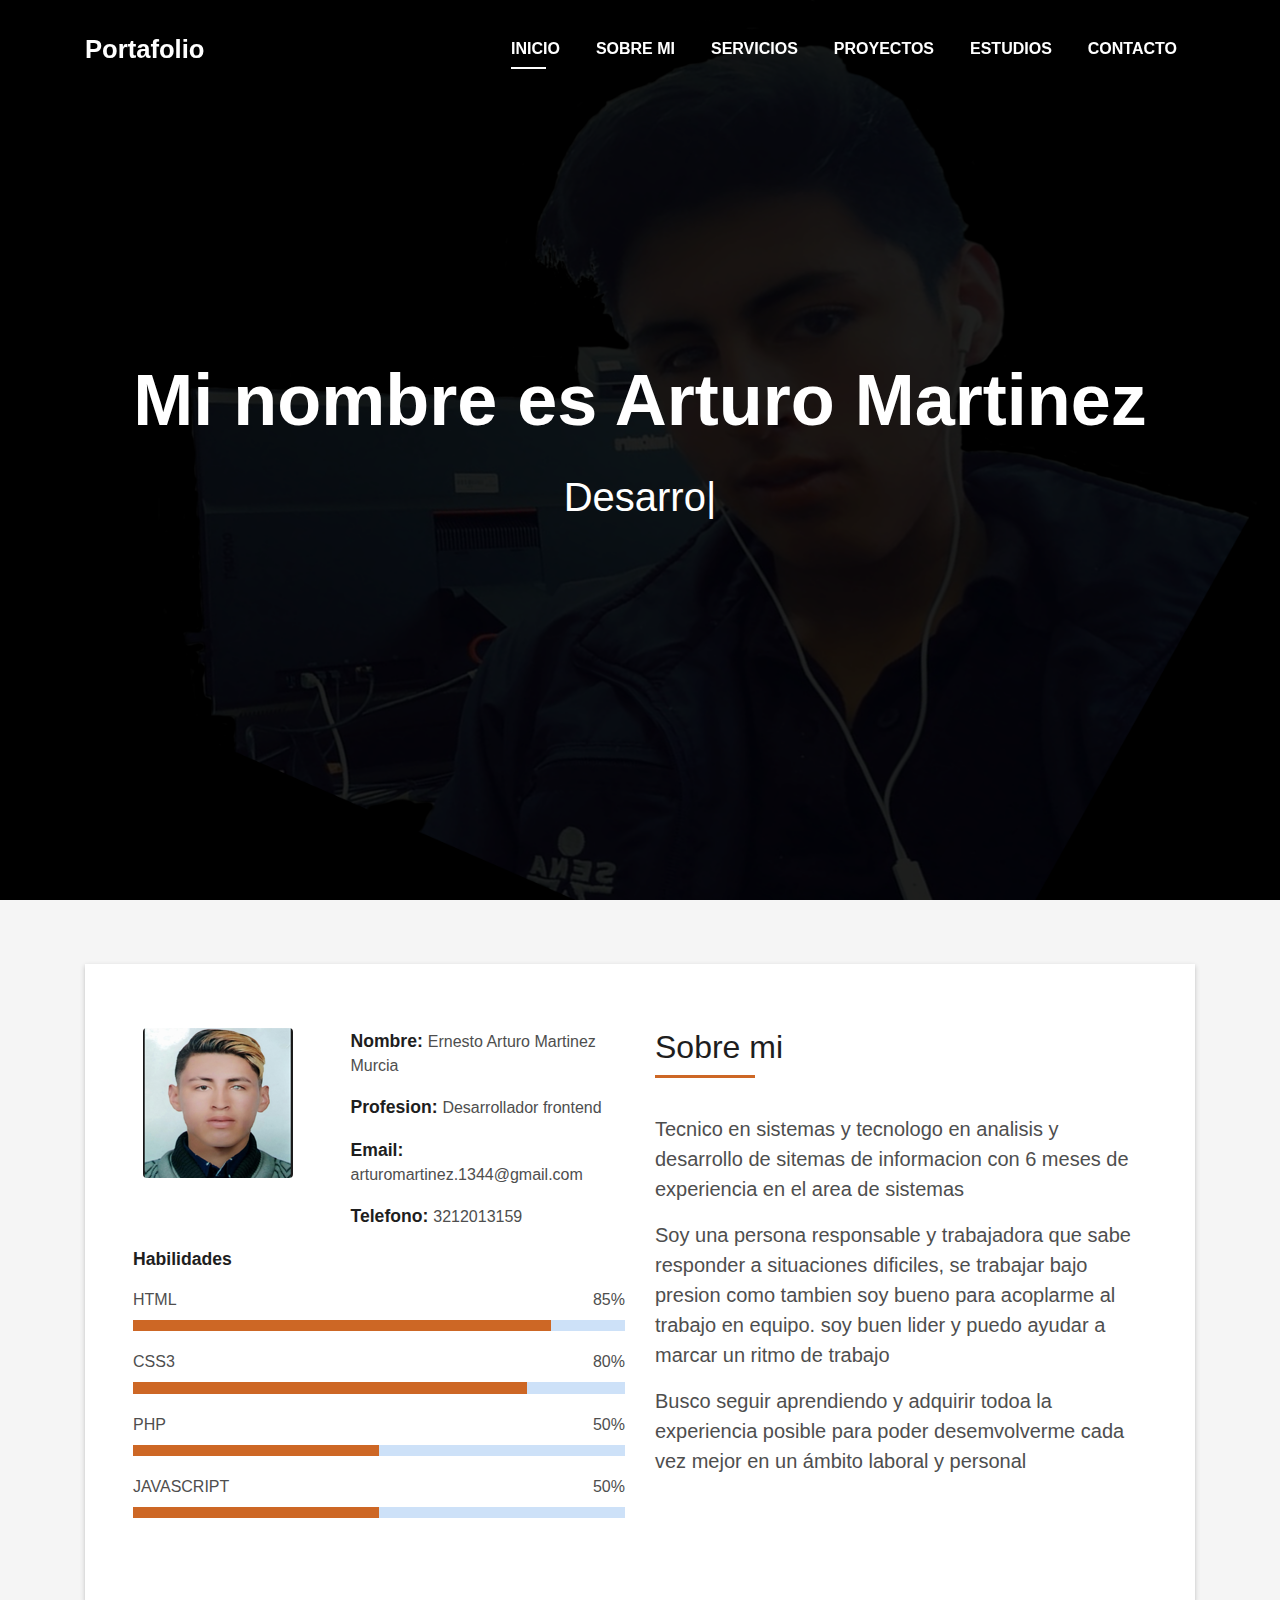
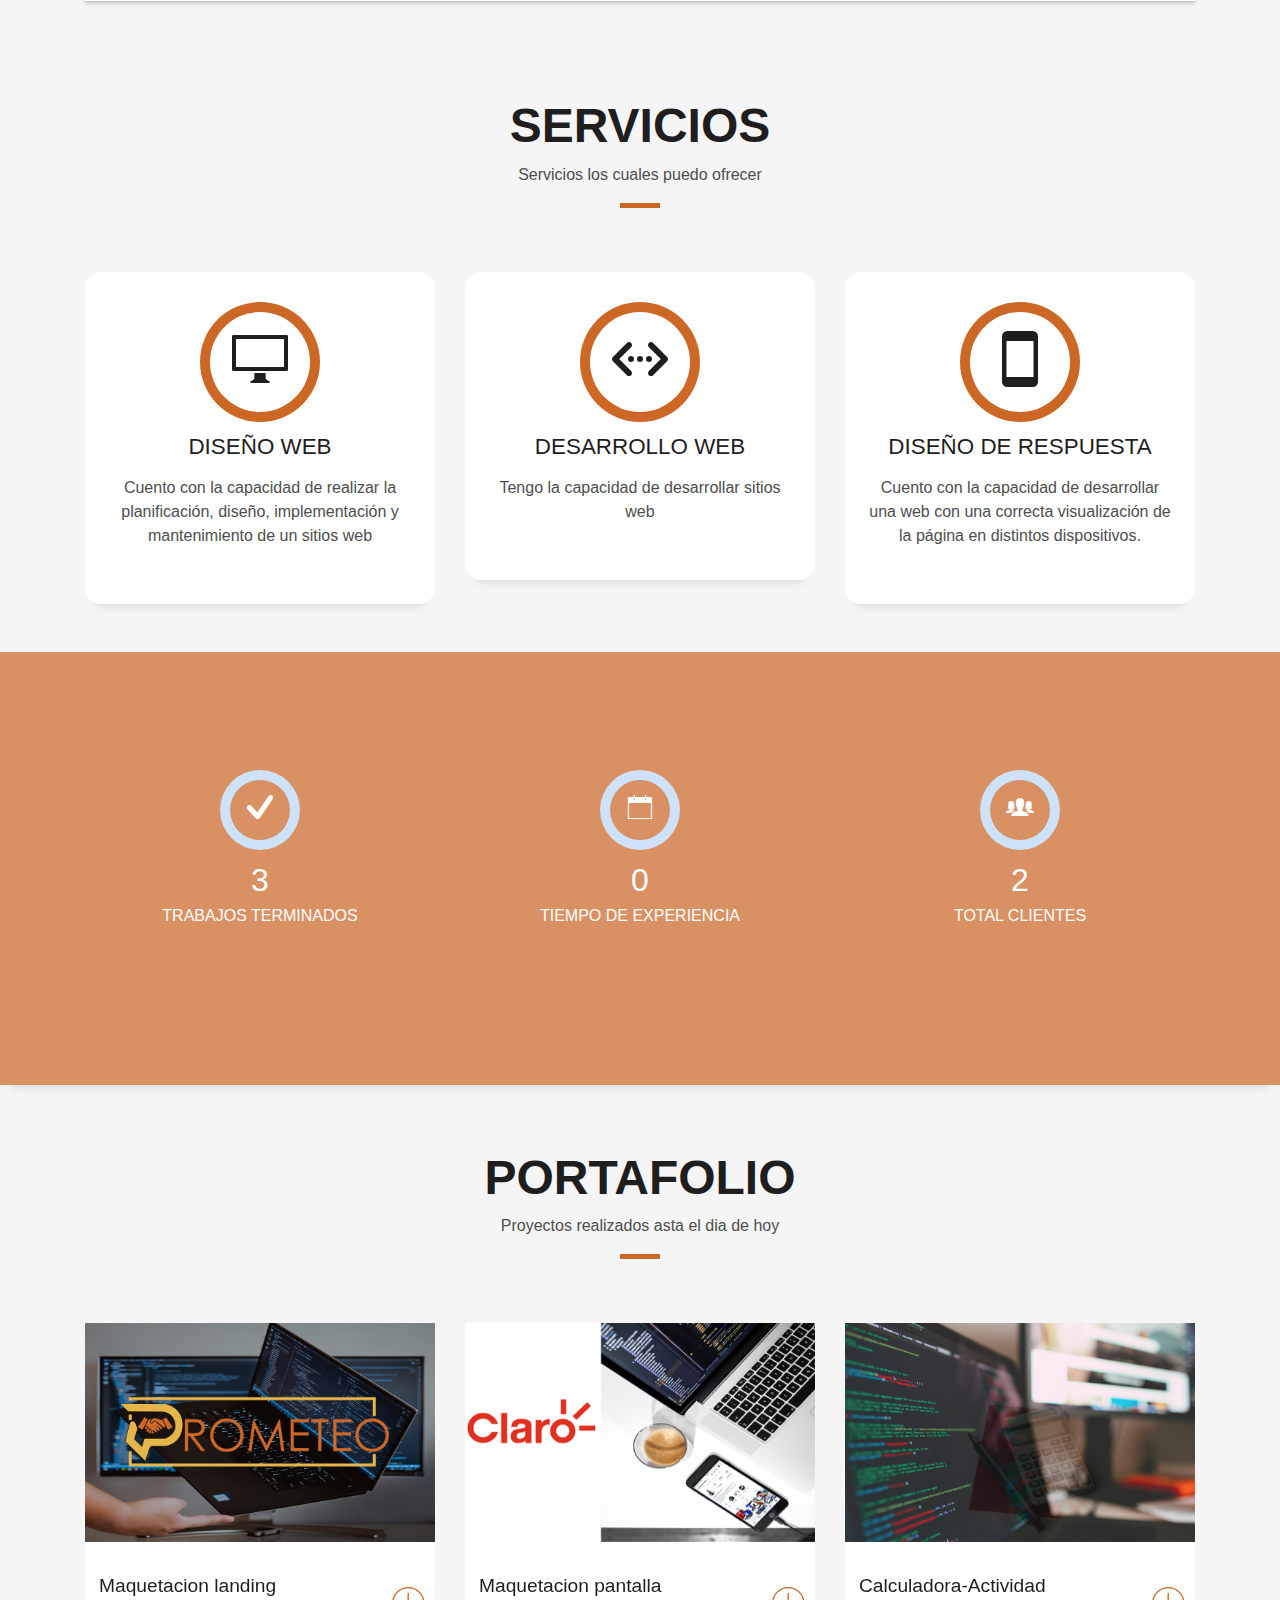
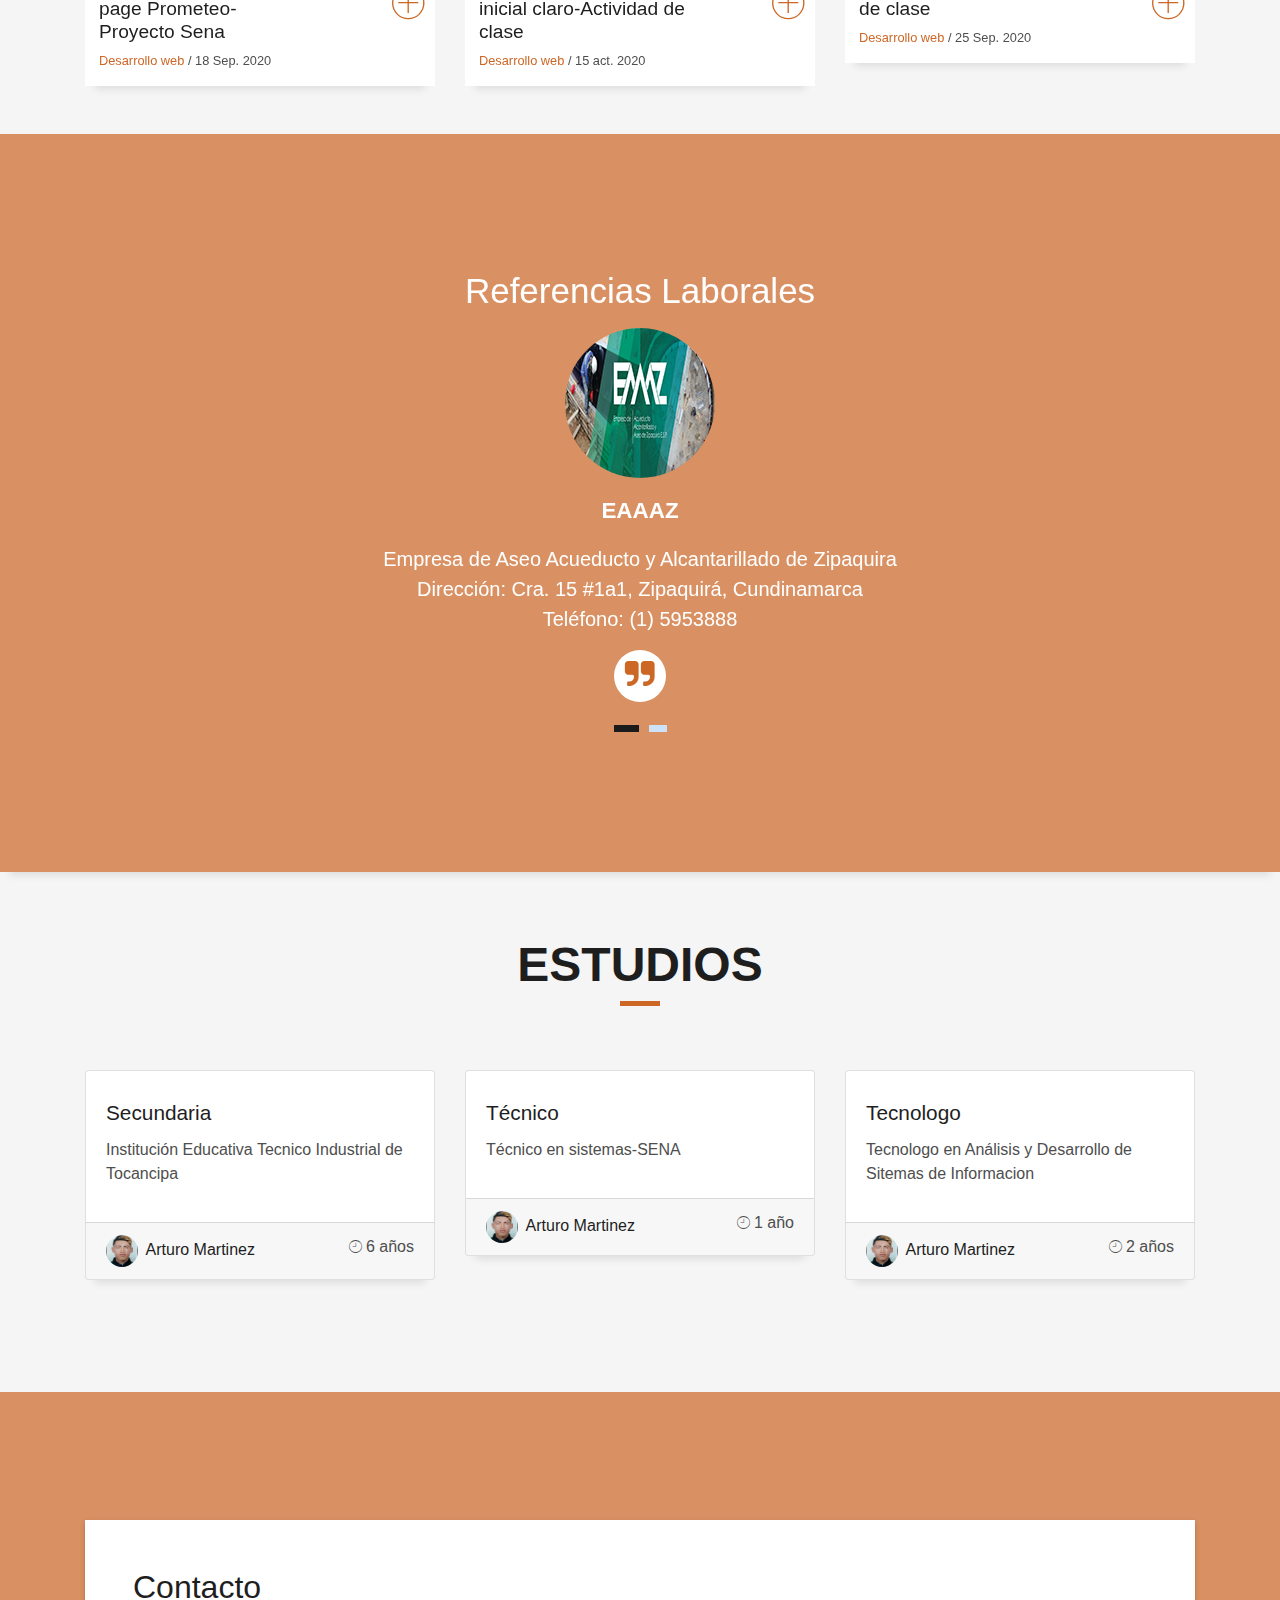
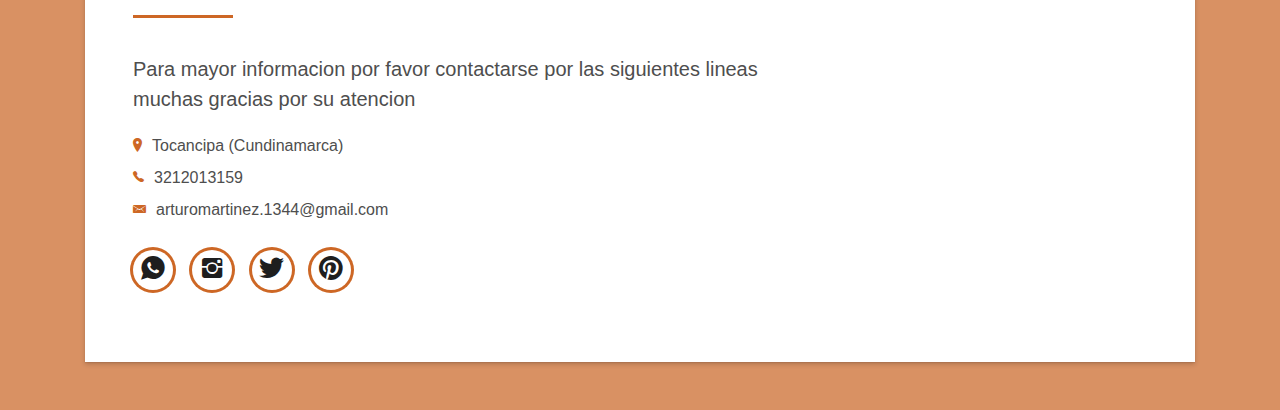
<file: index.html>
<!DOCTYPE html>
<html lang="en">

<head>
  <meta charset="utf-8">
  <meta content="width=device-width, initial-scale=1.0" name="viewport">

  <title>Portafolio Arturo Martinez</title>
  <meta content="" name="description">
  <meta content="" name="keywords">

  <!-- Favicons -->
  <link href="assets/img/favicon.png" rel="icon">
  <link href="assets/img/apple-touch-icon.png" rel="apple-touch-icon">

  <!-- Vendor CSS Files -->
  <link href="assets/vendor/bootstrap/css/bootstrap.min.css" rel="stylesheet">
  <link href="assets/vendor/font-awesome/css/font-awesome.min.css" rel="stylesheet">
  <link href="assets/vendor/ionicons/css/ionicons.min.css" rel="stylesheet">
  <link href="assets/vendor/owl.carousel/assets/owl.carousel.min.css" rel="stylesheet">
  <link href="assets/vendor/venobox/venobox.css" rel="stylesheet">

  <!-- Template Main CSS File -->
  <link href="assets/css/style.css" rel="stylesheet">

  <!-- =======================================================
  * Template Name: DevFolio - v2.4.1
  * Template URL: https://bootstrapmade.com/devfolio-bootstrap-portfolio-html-template/
  * Author: BootstrapMade.com
  * License: https://bootstrapmade.com/license/
  ======================================================== -->
</head>

<body id="page-top">

  <!-- ======= Header/ Navbar ======= -->
  <nav class="navbar navbar-b navbar-trans navbar-expand-md fixed-top" id="mainNav">
    <div class="container">
      <a class="navbar-brand js-scroll" href="#page-top">Portafolio</a>
      <button class="navbar-toggler collapsed" type="button" data-toggle="collapse" data-target="#navbarDefault" aria-controls="navbarDefault" aria-expanded="false" aria-label="Toggle navigation">
        <span></span>
        <span></span>
        <span></span>
      </button>
      <div class="navbar-collapse collapse justify-content-end" id="navbarDefault">
        <ul class="navbar-nav">
          <li class="nav-item">
            <a class="nav-link js-scroll active" href="index.html">Inicio</a>
          </li>
          <li class="nav-item">
            <a class="nav-link js-scroll" href="#about">Sobre mi</a>
          </li>
          <li class="nav-item">
            <a class="nav-link js-scroll" href="#service">Servicios</a>
          </li>

          <li class="nav-item">
            <a class="nav-link js-scroll" href="#work">Proyectos</a>
          </li>
          <li class="nav-item">
            <a class="nav-link js-scroll" href="#blog">Estudios</a>
          </li>          
          <li class="nav-item">
            <a class="nav-link js-scroll" href="#contact">Contacto</a>
          </li>
        </ul>
      </div>
    </div>
  </nav>

  <!-- ======= Intro Section ======= -->
  <div id="home" class="intro route bg-image" style="background-image: url(assets/img/intro-bg.jpg)">
    <div class="overlay-itro"></div>
    <div class="intro-content display-table">
      <div class="table-cell">
        <div class="container">
          <!--<p class="display-6 color-d">Hello, world!</p>-->
          <h1 class="intro-title mb-4">Mi nombre es Arturo Martinez</h1>
          <p class="intro-subtitle"><span class="text-slider-items">Desarrollador web, Diseñador web, Desarrollador frontend</span><strong class="text-slider"></strong></p>
          <!-- <p class="pt-3"><a class="btn btn-primary btn js-scroll px-4" href="#about" role="button">Learn More</a></p> -->
        </div>
      </div>
    </div>
  </div><!-- End Intro Section -->

  <main id="main">

    <!-- ======= About Section ======= -->
    <section id="about" class="about-mf sect-pt4 route">
      <div class="container">
        <div class="row">
          <div class="col-sm-12">
            <div class="box-shadow-full">
              <div class="row">
                <div class="col-md-6">
                  <div class="row">
                    <div class="col-sm-6 col-md-5">
                      <div class="about-img">
                        <img src="assets/img/testimonial-2.jpg" class="img-fluid rounded b-shadow-a" alt="">
                      </div>
                    </div>
                    <div class="col-sm-6 col-md-7">
                      <div class="about-info">
                        <p><span class="title-s">Nombre: </span> <span>Ernesto Arturo Martinez Murcia</span></p>
                        <p><span class="title-s">Profesion: </span> <span>Desarrollador frontend</span></p>
                        <p><span class="title-s">Email: </span> <span>arturomartinez.1344@gmail.com</span></p>
                        <p><span class="title-s">Telefono: </span> <span>3212013159</span></p>
                      </div>
                    </div>
                  </div>
                  <div class="skill-mf">
                    <p class="title-s">Habilidades</p>
                    <span>HTML</span> <span class="pull-right">85%</span>
                    <div class="progress">
                      <div class="progress-bar" role="progressbar" style="width: 85%;" aria-valuenow="85" aria-valuemin="0" aria-valuemax="100"></div>
                    </div>
                    <span>CSS3</span> <span class="pull-right">80%</span>
                    <div class="progress">
                      <div class="progress-bar" role="progressbar" style="width: 80%" aria-valuenow="80" aria-valuemin="0" aria-valuemax="100"></div>
                    </div>
                    <span>PHP</span> <span class="pull-right">50%</span>
                    <div class="progress">
                      <div class="progress-bar" role="progressbar" style="width: 50%" aria-valuenow="50" aria-valuemin="0" aria-valuemax="100"></div>
                    </div>
                    <span>JAVASCRIPT</span> <span class="pull-right">50%</span>
                    <div class="progress">
                      <div class="progress-bar" role="progressbar" style="width: 50%" aria-valuenow="50" aria-valuemin="0" aria-valuemax="100"></div>
                    </div>
                  </div>
                </div>
                <div class="col-md-6">
                  <div class="about-me pt-4 pt-md-0">
                    <div class="title-box-2">
                      <h5 class="title-left">
                        Sobre mi
                      </h5>
                    </div>
                    <p class="lead">
                      Tecnico en sistemas y tecnologo en analisis y desarrollo de sitemas de informacion con 6 meses de experiencia
                      en el area de sistemas 
                    </p>
                    <p class="lead">
                      Soy una persona responsable y trabajadora que sabe responder a situaciones dificiles, se trabajar bajo presion
                      como tambien soy bueno para acoplarme al trabajo en equipo.
                      soy buen lider y puedo ayudar a marcar un ritmo de trabajo 
                    </p>
                    <p class="lead">
                      Busco seguir aprendiendo y adquirir todoa la experiencia posible para poder desemvolverme
                      cada vez mejor en un ámbito laboral y personal
                    </p>
                  </div>
                </div>
              </div>
            </div>
          </div>
        </div>
      </div>
    </section><!-- End About Section -->

    <!-- ======= Services Section ======= -->
    <section id="service" class="services-mf pt-5 route">
      <div class="container">
        <div class="row">
          <div class="col-sm-12">
            <div class="title-box text-center">
              <h3 class="title-a">
                Servicios
              </h3>
              <p class="subtitle-a">
                Servicios los cuales puedo ofrecer
              </p>
              <div class="line-mf"></div>
            </div>
          </div>
        </div>
        <div class="row">
          <div class="col-md-4">
            <div class="service-box">
              <div class="service-ico">
                <span class="ico-circle"><i class="ion-monitor"></i></span>
              </div>
              <div class="service-content">
                <h2 class="s-title">Diseño web</h2>
                <p class="s-description text-center">
                  Cuento con la capacidad de realizar la planificación, diseño, implementación y mantenimiento de un sitios web
                </p>
              </div>
            </div>
          </div>
          <div class="col-md-4">
            <div class="service-box">
              <div class="service-ico">
                <span class="ico-circle"><i class="ion-code-working"></i></span>
              </div>
              <div class="service-content">
                <h2 class="s-title">Desarrollo web</h2>
                <p class="s-description text-center">
                  Tengo la capacidad de desarrollar sitios web  
                </p>
              </div>
            </div>
          </div>
          <div class="col-md-4">
            <div class="service-box">
              <div class="service-ico">
                <span class="ico-circle"><i class="ion-android-phone-portrait"></i></span>
              </div>
              <div class="service-content">
                <h2 class="s-title">Diseño de respuesta</h2>
                <p class="s-description text-center">
                 Cuento con la capacidad de desarrollar una web con una correcta visualización de la página en distintos dispositivos.
                </p>
              </div>
            </div>
          </div>
        </div>
      </div>
    </section><!-- End Services Section -->

    <!-- ======= Counter Section ======= -->
    <div class="section-counter paralax-mf bg-image" style="background-image: url(assets/img/counters-bg.jpg)">
      <div class="overlay-mf"></div>
      <div class="container">
        <div class="row">
          <div class="col-sm-4 col-lg-4">
            <div class="counter-box counter-box pt-4 pt-md-0">
              <div class="counter-ico">
                <span class="ico-circle"><i class="ion-checkmark-round"></i></span>
              </div>
              <div class="counter-num">
                <p class="counter">3</p>
                <span class="counter-text">TRABAJOS TERMINADOS</span>
              </div>
            </div>
          </div>
          <div class="col-sm-4 col-lg-4">
            <div class="counter-box pt-4 pt-md-0">
              <div class="counter-ico">
                <span class="ico-circle"><i class="ion-ios-calendar-outline"></i></span>
              </div>
              <div class="counter-num">
                <p class="counter">0</p>
                <span class="counter-text">TIEMPO DE EXPERIENCIA</span>
              </div>
            </div>
          </div>
          <div class="col-sm-4 col-lg-4">
            <div class="counter-box pt-4 pt-md-0">
              <div class="counter-ico">
                <span class="ico-circle"><i class="ion-ios-people"></i></span>
              </div>
              <div class="counter-num">
                <p class="counter">2</p>
                <span class="counter-text">TOTAL CLIENTES</span>
              </div>
            </div>
          </div>
        
        </div>
      </div>
    </div><!-- End Counter Section -->

    <!-- ======= Portfolio Section ======= -->
    <section id="work" class="portfolio-mf sect-pt4 route">
      <div class="container">
        <div class="row">
          <div class="col-sm-12">
            <div class="title-box text-center">
              <h3 class="title-a">
                Portafolio
              </h3>
              <p class="subtitle-a">
                Proyectos realizados asta el dia de hoy
              </p>
              <div class="line-mf"></div>
            </div>
          </div>
        </div>
        <div class="row">
          <div class="col-md-4">
            <div class="work-box">
              <a href="assets/img/work-1.jpg" data-gall="portfolioGallery" class="venobox">
                <div class="work-img">
                  <img src="assets/img/work-1.jpg" alt="" class="img-fluid">
                </div>
              </a>
              <div class="work-content">
                <div class="row">
                  <div class="col-sm-8">
                    <h2 class="w-title">Maquetacion landing page Prometeo-Proyecto Sena</h2>
                    <div class="w-more">
                      <span class="w-ctegory">Desarrollo web</span> / <span class="w-date">18 Sep. 2020</span>
                    </div>
                  </div>
                  <div class="col-sm-4">
                    <div class="w-like">
                      <a href="portfolio-details.html"> <span class="ion-ios-plus-outline"></span></a>
                    </div>
                  </div>
                </div>
              </div>
            </div>
          </div>
          <div class="col-md-4">
            <div class="work-box">
              <a href="assets/img/work-2.jpg" data-gall="portfolioGallery" class="venobox">
                <div class="work-img">
                  <img src="assets/img/work-2.jpg" alt="" class="img-fluid">
                </div>
              </a>
              <div class="work-content">
                <div class="row">
                  <div class="col-sm-8">
                    <h2 class="w-title">Maquetacion pantalla inicial claro-Actividad de clase</h2>
                    <div class="w-more">
                      <span class="w-ctegory">Desarrollo web</span> / <span class="w-date">15 act. 2020</span>
                    </div>
                  </div>
                  <div class="col-sm-4">
                    <div class="w-like">
                      <a href="portafolio-claro.html"> <span class="ion-ios-plus-outline"></span></a>
                    </div>
                  </div>
                </div>
              </div>
            </div>
          </div>
          <div class="col-md-4">
            <div class="work-box">
              <a href="assets/img/work-4.jpg" data-gall="portfolioGallery" class="venobox">
                <div class="work-img">
                  <img src="assets/img/work-4.jpg" alt="" class="img-fluid">
                </div>
              </a>
              <div class="work-content">
                <div class="row">
                  <div class="col-sm-8">
                    <h2 class="w-title">Calculadora-Actividad de clase</h2>
                    <div class="w-more">
                      <span class="w-ctegory">Desarrollo web</span> / <span class="w-date">25 Sep. 2020</span>
                    </div>
                  </div>
                  <div class="col-sm-4">
                    <div class="w-like">
                      <a href="portfolio-calculadora.html"> <span class="ion-ios-plus-outline"></span></a>
                    </div>
                  </div>
                </div>
              </div>
            </div>
          </div>



        </div>
      </div>
    </section><!-- End Portfolio Section -->

    <!-- ======= Testimonials Section ======= -->
    <div class="testimonials paralax-mf bg-image" style="background-image: url(assets/img/overlay-bg.jpg)">
      <div class="overlay-mf"></div>
      <div class="container">
        <h3 class="title-a">
        </h3>
        <div class="row">
          <div class="col-md-12">
            <div id="testimonial-mf" class="owl-carousel owl-theme">
              <div class="testimonial-box">
                <h5 class="art">
               Referencias Laborales  
                </h5>
                <div class="author-test">
                  <img src="assets/img/empresa 20000.png" alt="" class="rounded-circle b-shadow-a">
                  <span class="author">EAAAZ</span>
                </div>
                <div class="content-test">
                  <p class="description lead">
                   Empresa de Aseo Acueducto y Alcantarillado de Zipaquira <br>
                   Dirección: Cra. 15 #1a1, Zipaquirá, Cundinamarca <br>
                   Teléfono: (1) 5953888
                  </p>
                  <span class="comit"><i class="fa fa-quote-right"></i></span>
                </div>
              </div>
              <div class="testimonial-box">
                <h5 class="art">
                  Referencias Laborales 
                   </h5>
                <div class="author-test">
                  <img src="assets/img/empresa 10000.png" alt="" class="rounded-circle b-shadow-a">
                  <span class="author">Club Campestre la Sabana</span>
                </div>
                <div class="content-test">
                  <p class="description lead">
                    Club Campestre la Sabana <br>
                    Dirección: Tocancipá, Cundinamarca<br>
                    Teléfono: 3212820798
                  </p>
                  <span class="comit"><i class="fa fa-quote-right"></i></span>
                </div>
              </div>
            </div>
          </div>
        </div>
      </div>
    </div><!-- End Testimonials Section -->

    <!-- ======= Blog Section ======= -->
    <section id="blog" class="blog-mf sect-pt4 route">
      <div class="container">
        <div class="row">
          <div class="col-sm-12">
            <div class="title-box text-center">
              <h3 class="title-a">
                Estudios
              </h3>
              <div class="line-mf"></div>
            </div>
          </div>
        </div>
        <div class="row">       
          <div class="col-md-4">
          <div class="card card-blog">

            <div class="card-body">
              <div class="card-category-box">
              </div>
              <h3 class="card-title"><a href="blog-single.html">Secundaria</a></h3>
              <p class="card-description">
                Institución Educativa Tecnico Industrial de Tocancipa 
              </p>
            </div>
            <div class="card-footer">
              <div class="post-author">
                <a href="#">
                  <img src="assets/img/testimonial-2.jpg" alt="" class="avatar rounded-circle">
                  <span class="author">Arturo Martinez</span>
                </a>
              </div>
              <div class="post-date">
                <span class="ion-ios-clock-outline"></span> 6 años
              </div>
            </div>
          </div>
        </div>
          <div class="col-md-4">
            <div class="card card-blog">

              <div class="card-body">
                <div class="card-category-box">
                </div>
                <h3 class="card-title"><a href="blog-single.html">Técnico</a></h3>
                <p class="card-description">
                  Técnico en sistemas-SENA
                </p>
              </div>
              <div class="card-footer">
                <div class="post-author">
                  <a href="#">
                    <img src="assets/img/testimonial-2.jpg" alt="" class="avatar rounded-circle">
                    <span class="author">Arturo Martinez</span>
                  </a>
                </div>
                <div class="post-date">
                  <span class="ion-ios-clock-outline"></span> 1 año
                </div>
              </div>
            </div>
          </div>
          <div class="col-md-4">
            <div class="card card-blog">
              <div class="card-body">
                <div class="card-category-box">

                </div>
                <h3 class="card-title"><a href="blog-single.html">Tecnologo</a></h3>
                <p class="card-description">
                  Tecnologo en Análisis y Desarrollo de Sitemas de Informacion
                </p>
              </div>
              <div class="card-footer">
                <div class="post-author">
                  <a href="#">
                    <img src="assets/img/testimonial-2.jpg" alt="" class="avatar rounded-circle">
                    <span class="author">Arturo Martinez</span>
                  </a>
                </div>
                <div class="post-date">
                  <span class="ion-ios-clock-outline"></span> 2 años
                </div>
              </div>
            </div>
          </div>
        </div>
      </div>
    </section><!-- End Blog Section -->


    <!-- ======= Contact Section ======= -->
    <section class="paralax-mf footer-paralax bg-image sect-mt4 route" style="background-image: url(assets/img/overlay-bg.jpg)">
      <div class="overlay-mf"></div>
      <div class="container">
        <div class="row">
          <div class="col-sm-12">
            <div class="contact-mf">
              <div id="contact" class="box-shadow-full">
                <div class="row">
                  <div class="col-md-12">
                    <div class="title-box-2 pt-4 pt-md-0">
                      <h5 class="title-left">
                        Contacto
                      </h5>
                    </div>
                    <div class="more-info">
                      <p class="lead">
                        Para mayor informacion por favor contactarse por las siguientes lineas <br>muchas gracias por su atencion
                      </p>
                      <ul class="list-ico">
                        <li><span class="ion-ios-location"></span>Tocancipa (Cundinamarca)</li>
                        <li><span class="ion-ios-telephone"></span>3212013159</li>
                        <li><span class="ion-email"></span>arturomartinez.1344@gmail.com</li>
                      </ul>
                    </div>
                    <div class="socials">
                      <ul>
                        <li><a href="https://wa.me/573212013159"target="_blank"><span class="ico-circle"><i class="ion-social-whatsapp"></i></span></a></li>
                        <li><a href=""><span class="ico-circle"><i class="ion-social-instagram"></i></span></a></li>
                        <li><a href=""><span class="ico-circle"><i class="ion-social-twitter"></i></span></a></li>
                        <li><a href=""><span class="ico-circle"><i class="ion-social-pinterest"></i></span></a></li>
                      </ul>
                    </div>
                  </div>
                </div>
              </div>
            </div>
          </div>
        </div>
      </div>
    </section><!-- End Contact Section -->

  </main><!-- End #main -->

  <!-- ======= Footer ======= -->


  <a href="#" class="back-to-top"><i class="fa fa-chevron-up"></i></a>
  <div id="preloader"></div>

  <!-- Vendor JS Files -->
  <script src="assets/vendor/jquery/jquery.min.js"></script>
  <script src="assets/vendor/bootstrap/js/bootstrap.bundle.min.js"></script>
  <script src="assets/vendor/jquery.easing/jquery.easing.min.js"></script>
  <script src="assets/vendor/php-email-form/validate.js"></script>
  <script src="assets/vendor/waypoints/jquery.waypoints.min.js"></script>
  <script src="assets/vendor/counterup/jquery.counterup.min.js"></script>
  <script src="assets/vendor/owl.carousel/owl.carousel.min.js"></script>
  <script src="assets/vendor/typed.js/typed.min.js"></script>
  <script src="assets/vendor/venobox/venobox.min.js"></script>

  <!-- Template Main JS File -->
  <script src="assets/js/main.js"></script>

</body>

</html>
</file>
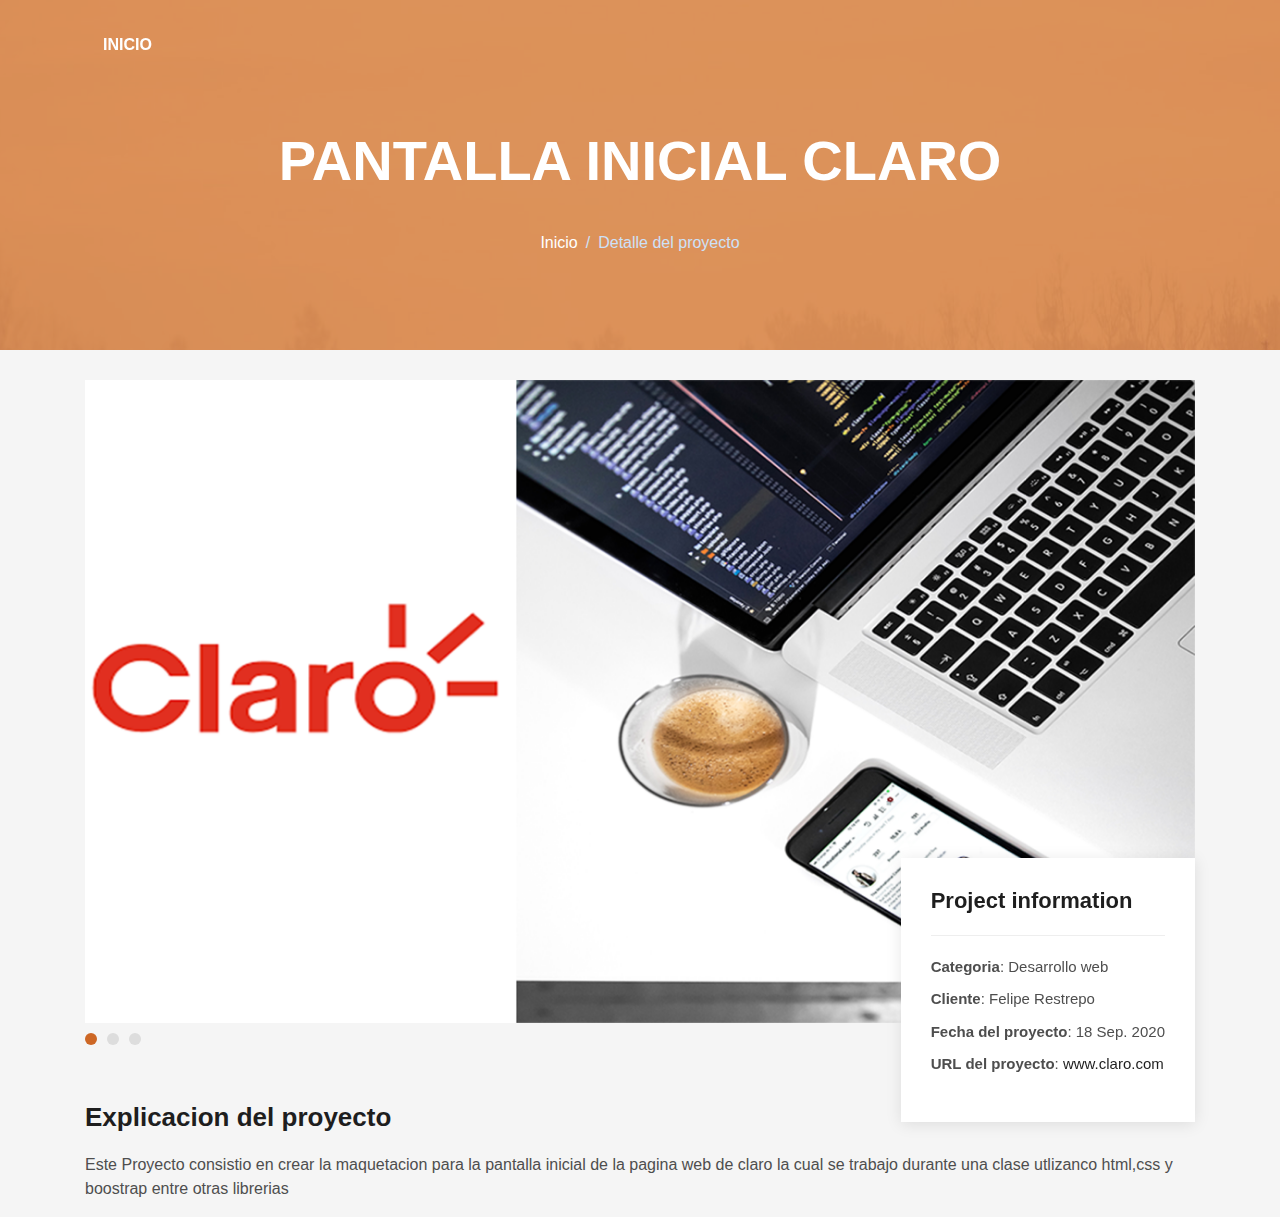
<file: portafolio-claro.html>
<!DOCTYPE html>
<html lang="en">

<head>
  <meta charset="utf-8">
  <meta content="width=device-width, initial-scale=1.0" name="viewport">

  <title>DevFolio Bootstrap Portfolio Template - Portfolio Details</title>
  <meta content="" name="description">
  <meta content="" name="keywords">

  <!-- Favicons -->
  <link href="assets/img/favicon.png" rel="icon">
  <link href="assets/img/apple-touch-icon.png" rel="apple-touch-icon">

  <!-- Vendor CSS Files -->
  <link href="assets/vendor/bootstrap/css/bootstrap.min.css" rel="stylesheet">
  <link href="assets/vendor/font-awesome/css/font-awesome.min.css" rel="stylesheet">
  <link href="assets/vendor/ionicons/css/ionicons.min.css" rel="stylesheet">
  <link href="assets/vendor/owl.carousel/assets/owl.carousel.min.css" rel="stylesheet">
  <link href="assets/vendor/venobox/venobox.css" rel="stylesheet">

  <!-- Template Main CSS File -->
  <link href="assets/css/style.css" rel="stylesheet">

  <!-- =======================================================
  * Template Name: DevFolio - v2.4.1
  * Template URL: https://bootstrapmade.com/devfolio-bootstrap-portfolio-html-template/
  * Author: BootstrapMade.com
  * License: https://bootstrapmade.com/license/
  ======================================================== -->
</head>

<body id="page-top">

  <!-- ======= Header/ Navbar ======= -->
  <nav class="navbar navbar-b navbar-trans navbar-expand-md fixed-top" id="mainNav">
    <div class="container">

      <button class="navbar-toggler collapsed" type="button" data-toggle="collapse" data-target="#navbarDefault" aria-controls="navbarDefault" aria-expanded="false" aria-label="Toggle navigation">
        <span></span>
        <span></span>
        <span></span>
      </button>
      <div class="navbar-collapse collapse justify-content-left" id="navbarDefault">
        <ul class="navbar-nav">
          <li class="nav-item">
            <a class="nav-link js-scroll active" href="index.html">Inicio</a>
          </li>
        </ul>
      </div>
    </div>
  </nav>

  <div class="intro intro-single route bg-image" style="background-image: url(assets/img/overlay-bg.jpg)">
    <div class="overlay-mf"></div>
    <div class="intro-content display-table">
      <div class="table-cell">
        <div class="container">
          <h2 class="intro-title mb-4">PANTALLA INICIAL CLARO</h2>
          <ol class="breadcrumb d-flex justify-content-center">
            <li class="breadcrumb-item">
              <a href="index.html">Inicio</a>
            </li>
            <li class="breadcrumb-item active">Detalle del proyecto</li>
          </ol>
        </div>
      </div>
    </div>
  </div>

  <main id="main">

    <!-- ======= Portfolio Details Section ======= -->
    <section class="portfolio-details">
      <div class="container">

        <div class="portfolio-details-container">

          <div class="owl-carousel portfolio-details-carousel">
            <img src="assets/img/post 20000.png" class="img-fluid" alt="">
            <img src="assets/img/post 40000.png" class="img-fluid" alt="">
            <img src="assets/img/post 50000.png" class="img-fluid" alt="">
          </div>

          <div class="portfolio-info">
            <h3>Project information</h3>
            <ul>
              <li><strong>Categoria</strong>: Desarrollo web</li>
              <li><strong>Cliente</strong>: Felipe Restrepo</li>
              <li><strong>Fecha del proyecto</strong>: 18 Sep. 2020</li>
              <li><strong>URL del proyecto</strong>: <a href="https://mark1344.github.io/Tienda-claro/"target="_blank">www.claro.com</a></li>
            </ul>
          </div>

        </div>

        <div class="portfolio-description">
          <h2>Explicacion del proyecto</h2>
          <p>
            Este Proyecto consistio en crear la maquetacion para la pantalla inicial de la pagina web de claro la cual se trabajo durante una clase utlizanco html,css y boostrap entre otras librerias
          </p>
        </div>
      </div>
    </section><!-- End Portfolio Details Section -->

  </main><!-- End #main -->



  <a href="#" class="back-to-top"><i class="fa fa-chevron-up"></i></a>
  <div id="preloader"></div>

  <!-- Vendor JS Files -->
  <script src="assets/vendor/jquery/jquery.min.js"></script>
  <script src="assets/vendor/bootstrap/js/bootstrap.bundle.min.js"></script>
  <script src="assets/vendor/jquery.easing/jquery.easing.min.js"></script>
  <script src="assets/vendor/php-email-form/validate.js"></script>
  <script src="assets/vendor/waypoints/jquery.waypoints.min.js"></script>
  <script src="assets/vendor/counterup/jquery.counterup.min.js"></script>
  <script src="assets/vendor/owl.carousel/owl.carousel.min.js"></script>
  <script src="assets/vendor/typed.js/typed.min.js"></script>
  <script src="assets/vendor/venobox/venobox.min.js"></script>

  <!-- Template Main JS File -->
  <script src="assets/js/main.js"></script>

</body>

</html>
</file>
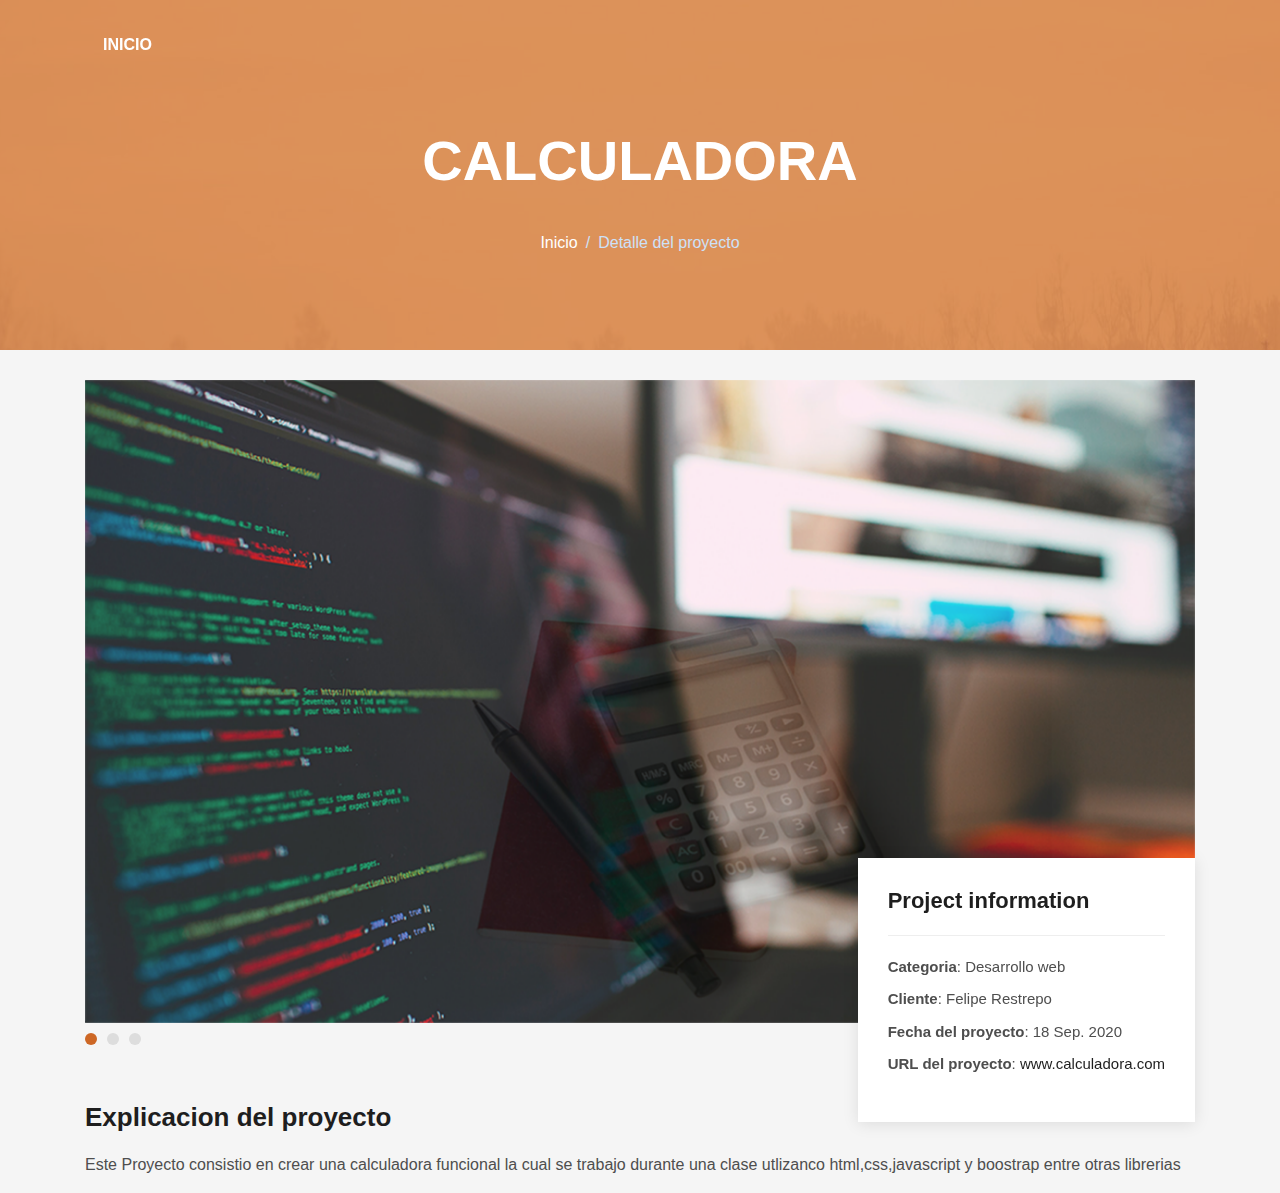
<file: portfolio-calculadora.html>
<!DOCTYPE html>
<html lang="en">

<head>
  <meta charset="utf-8">
  <meta content="width=device-width, initial-scale=1.0" name="viewport">

  <title>DevFolio Bootstrap Portfolio Template - Portfolio Details</title>
  <meta content="" name="description">
  <meta content="" name="keywords">

  <!-- Favicons -->
  <link href="assets/img/favicon.png" rel="icon">
  <link href="assets/img/apple-touch-icon.png" rel="apple-touch-icon">

  <!-- Vendor CSS Files -->
  <link href="assets/vendor/bootstrap/css/bootstrap.min.css" rel="stylesheet">
  <link href="assets/vendor/font-awesome/css/font-awesome.min.css" rel="stylesheet">
  <link href="assets/vendor/ionicons/css/ionicons.min.css" rel="stylesheet">
  <link href="assets/vendor/owl.carousel/assets/owl.carousel.min.css" rel="stylesheet">
  <link href="assets/vendor/venobox/venobox.css" rel="stylesheet">

  <!-- Template Main CSS File -->
  <link href="assets/css/style.css" rel="stylesheet">

  <!-- =======================================================
  * Template Name: DevFolio - v2.4.1
  * Template URL: https://bootstrapmade.com/devfolio-bootstrap-portfolio-html-template/
  * Author: BootstrapMade.com
  * License: https://bootstrapmade.com/license/
  ======================================================== -->
</head>

<body id="page-top">

  <!-- ======= Header/ Navbar ======= -->
  <nav class="navbar navbar-b navbar-trans navbar-expand-md fixed-top" id="mainNav">
    <div class="container">

      <button class="navbar-toggler collapsed" type="button" data-toggle="collapse" data-target="#navbarDefault" aria-controls="navbarDefault" aria-expanded="false" aria-label="Toggle navigation">
        <span></span>
        <span></span>
        <span></span>
      </button>
      <div class="navbar-collapse collapse justify-content-left" id="navbarDefault">
        <ul class="navbar-nav">
          <li class="nav-item">
            <a class="nav-link js-scroll active" href="index.html">Inicio</a>
          </li>
        </ul>
      </div>
    </div>
  </nav>

  <div class="intro intro-single route bg-image" style="background-image: url(assets/img/overlay-bg.jpg)">
    <div class="overlay-mf"></div>
    <div class="intro-content display-table">
      <div class="table-cell">
        <div class="container">
          <h2 class="intro-title mb-4">CALCULADORA</h2>
          <ol class="breadcrumb d-flex justify-content-center">
            <li class="breadcrumb-item">
              <a href="index.html">Inicio</a>
            </li>
            <li class="breadcrumb-item active">Detalle del proyecto</li>
          </ol>
        </div>
      </div>
    </div>
  </div>

  <main id="main">

    <!-- ======= Portfolio Details Section ======= -->
    <section class="portfolio-details">
      <div class="container">

        <div class="portfolio-details-container">

          <div class="owl-carousel portfolio-details-carousel">
            <img src="assets/img/post 30000.png" class="img-fluid" alt="">
            <img src="assets/img/post 40000.png" class="img-fluid" alt="">
            <img src="assets/img/post 50000.png" class="img-fluid" alt="">
          </div>

          <div class="portfolio-info">
            <h3>Project information</h3>
            <ul>
              <li><strong>Categoria</strong>: Desarrollo web</li>
              <li><strong>Cliente</strong>: Felipe Restrepo</li>
              <li><strong>Fecha del proyecto</strong>: 18 Sep. 2020</li>
              <li><strong>URL del proyecto</strong>: <a href="https://mark1344.github.io/calculadora/"target="_blank">www.calculadora.com</a></li>
            </ul>
          </div>

        </div>

        <div class="portfolio-description">
          <h2>Explicacion del proyecto</h2>
          <p>
            Este Proyecto consistio en crear una calculadora funcional la cual se trabajo durante una clase utlizanco html,css,javascript y boostrap entre otras librerias
          </p>
        </div>
      </div>
    </section><!-- End Portfolio Details Section -->

  </main><!-- End #main -->



  <a href="#" class="back-to-top"><i class="fa fa-chevron-up"></i></a>
  <div id="preloader"></div>

  <!-- Vendor JS Files -->
  <script src="assets/vendor/jquery/jquery.min.js"></script>
  <script src="assets/vendor/bootstrap/js/bootstrap.bundle.min.js"></script>
  <script src="assets/vendor/jquery.easing/jquery.easing.min.js"></script>
  <script src="assets/vendor/php-email-form/validate.js"></script>
  <script src="assets/vendor/waypoints/jquery.waypoints.min.js"></script>
  <script src="assets/vendor/counterup/jquery.counterup.min.js"></script>
  <script src="assets/vendor/owl.carousel/owl.carousel.min.js"></script>
  <script src="assets/vendor/typed.js/typed.min.js"></script>
  <script src="assets/vendor/venobox/venobox.min.js"></script>

  <!-- Template Main JS File -->
  <script src="assets/js/main.js"></script>

</body>

</html>
</file>
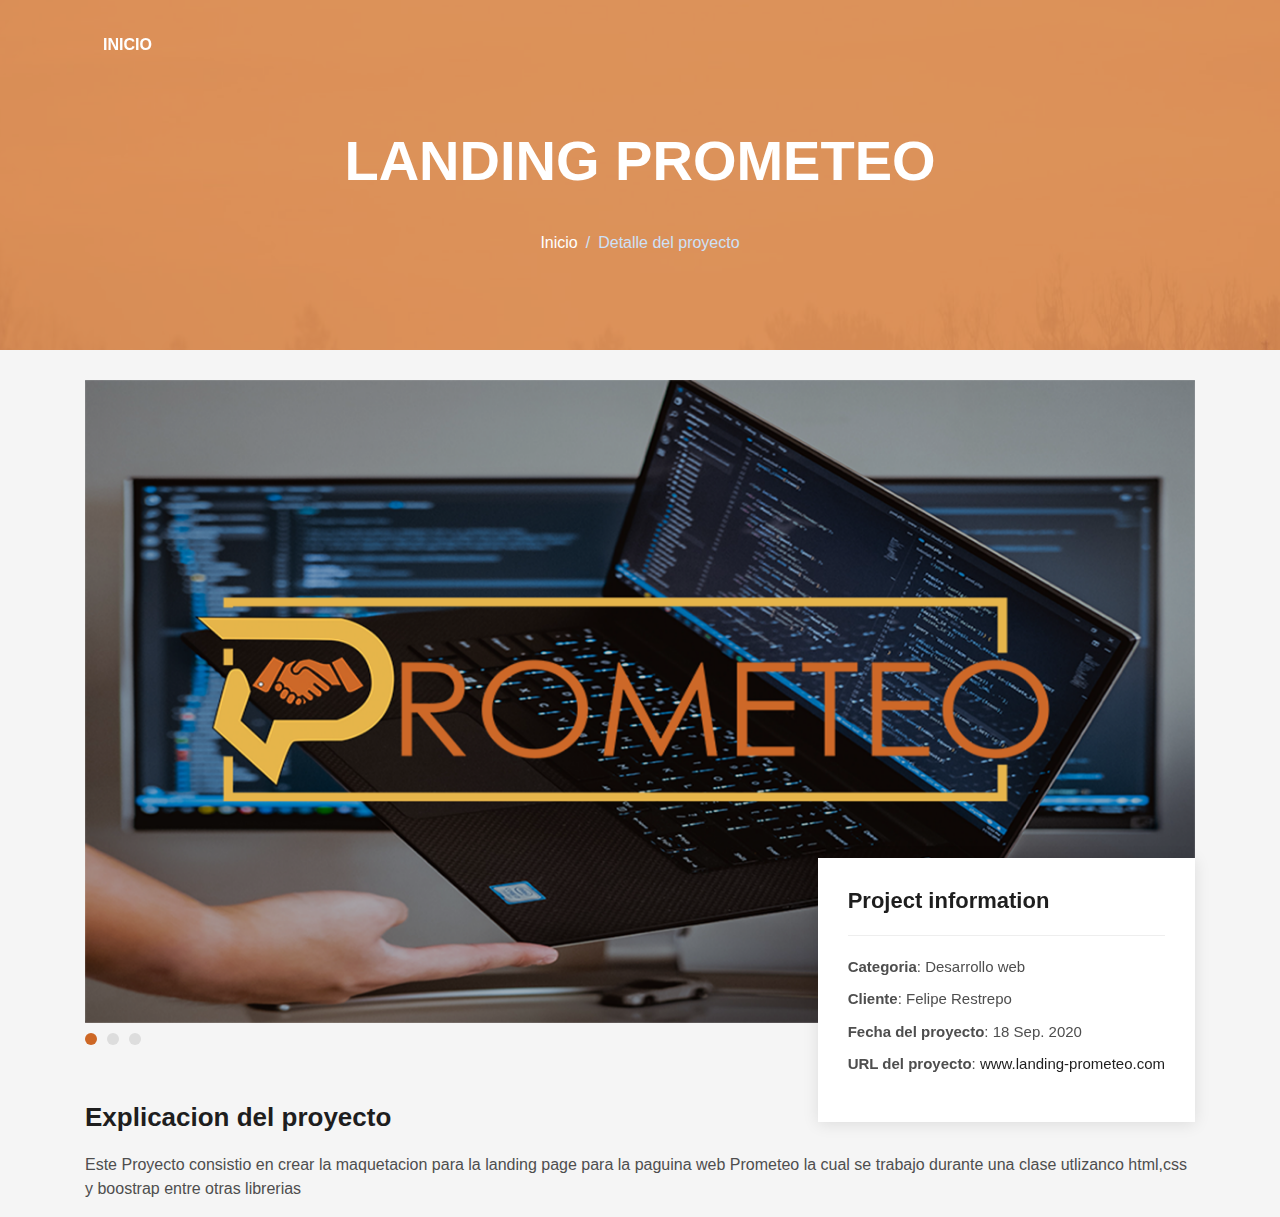
<file: portfolio-details.html>
<!DOCTYPE html>
<html lang="en">

<head>
  <meta charset="utf-8">
  <meta content="width=device-width, initial-scale=1.0" name="viewport">

  <title>DevFolio Bootstrap Portfolio Template - Portfolio Details</title>
  <meta content="" name="description">
  <meta content="" name="keywords">

  <!-- Favicons -->
  <link href="assets/img/favicon.png" rel="icon">
  <link href="assets/img/apple-touch-icon.png" rel="apple-touch-icon">

  <!-- Vendor CSS Files -->
  <link href="assets/vendor/bootstrap/css/bootstrap.min.css" rel="stylesheet">
  <link href="assets/vendor/font-awesome/css/font-awesome.min.css" rel="stylesheet">
  <link href="assets/vendor/ionicons/css/ionicons.min.css" rel="stylesheet">
  <link href="assets/vendor/owl.carousel/assets/owl.carousel.min.css" rel="stylesheet">
  <link href="assets/vendor/venobox/venobox.css" rel="stylesheet">

  <!-- Template Main CSS File -->
  <link href="assets/css/style.css" rel="stylesheet">

  <!-- =======================================================
  * Template Name: DevFolio - v2.4.1
  * Template URL: https://bootstrapmade.com/devfolio-bootstrap-portfolio-html-template/
  * Author: BootstrapMade.com
  * License: https://bootstrapmade.com/license/
  ======================================================== -->
</head>

<body id="page-top">

  <!-- ======= Header/ Navbar ======= -->
  <nav class="navbar navbar-b navbar-trans navbar-expand-md fixed-top" id="mainNav">
    <div class="container">

      <button class="navbar-toggler collapsed" type="button" data-toggle="collapse" data-target="#navbarDefault" aria-controls="navbarDefault" aria-expanded="false" aria-label="Toggle navigation">
        <span></span>
        <span></span>
        <span></span>
      </button>
      <div class="navbar-collapse collapse justify-content-left" id="navbarDefault">
        <ul class="navbar-nav">
          <li class="nav-item">
            <a class="nav-link js-scroll active" href="index.html">Inicio</a>
          </li>
        </ul>
      </div>
    </div>
  </nav>

  <div class="intro intro-single route bg-image" style="background-image: url(assets/img/overlay-bg.jpg)">
    <div class="overlay-mf"></div>
    <div class="intro-content display-table">
      <div class="table-cell">
        <div class="container">
          <h2 class="intro-title mb-4">LANDING PROMETEO</h2>
          <ol class="breadcrumb d-flex justify-content-center">
            <li class="breadcrumb-item">
              <a href="index.html">Inicio</a>
            </li>
            <li class="breadcrumb-item active">Detalle del proyecto</li>
          </ol>
        </div>
      </div>
    </div>
  </div>

  <main id="main">

    <!-- ======= Portfolio Details Section ======= -->
    <section class="portfolio-details">
      <div class="container">

        <div class="portfolio-details-container">

          <div class="owl-carousel portfolio-details-carousel">
            <img src="assets/img/post 10000.png" class="img-fluid" alt="">
            <img src="assets/img/post 40000.png" class="img-fluid" alt="">
            <img src="assets/img/post 50000.png" class="img-fluid" alt="">
          </div>

          <div class="portfolio-info">
            <h3>Project information</h3>
            <ul>
              <li><strong>Categoria</strong>: Desarrollo web</li>
              <li><strong>Cliente</strong>: Felipe Restrepo</li>
              <li><strong>Fecha del proyecto</strong>: 18 Sep. 2020</li>
              <li><strong>URL del proyecto</strong>: <a href="https://mark1344.github.io/landing-Prometeo/"target="_blank">www.landing-prometeo.com</a></li>
            </ul>
          </div>

        </div>

        <div class="portfolio-description">
          <h2>Explicacion del proyecto</h2>
          <p>
            Este Proyecto consistio en crear la maquetacion para la landing page para la paguina web Prometeo la cual se trabajo durante una clase utlizanco html,css y boostrap entre otras librerias
          </p>
        </div>
      </div>
    </section><!-- End Portfolio Details Section -->

  </main><!-- End #main -->


  <a href="#" class="back-to-top"><i class="fa fa-chevron-up"></i></a>
  <div id="preloader"></div>

  <!-- Vendor JS Files -->
  <script src="assets/vendor/jquery/jquery.min.js"></script>
  <script src="assets/vendor/bootstrap/js/bootstrap.bundle.min.js"></script>
  <script src="assets/vendor/jquery.easing/jquery.easing.min.js"></script>
  <script src="assets/vendor/php-email-form/validate.js"></script>
  <script src="assets/vendor/waypoints/jquery.waypoints.min.js"></script>
  <script src="assets/vendor/counterup/jquery.counterup.min.js"></script>
  <script src="assets/vendor/owl.carousel/owl.carousel.min.js"></script>
  <script src="assets/vendor/typed.js/typed.min.js"></script>
  <script src="assets/vendor/venobox/venobox.min.js"></script>

  <!-- Template Main JS File -->
  <script src="assets/js/main.js"></script>

</body>

</html>
</file>
<file: assets/vendor/venobox/venobox.css>
/* ------ venobox.css --------*/
.vbox-overlay *, .vbox-overlay *:before, .vbox-overlay *:after{
    -webkit-backface-visibility: hidden;
    -webkit-box-sizing:border-box;
    -moz-box-sizing:border-box;
    box-sizing:border-box;
}
.vbox-overlay * { 
    -webkit-backface-visibility: visible;
    backface-visibility: visible;
}
.vbox-overlay{
    display: -webkit-flex;
    display: flex;
    -webkit-flex-direction: column;
    flex-direction: column;
    -webkit-justify-content: center;
    justify-content: center;
    -webkit-align-items: center;
    align-items: center;
    position: fixed;
    left: 0;
    top: 0;
    bottom: 0;
    right: 0;
    z-index: 999999;
}

/* ----- navigation ----- */
.vbox-title{
    width: 100%;
    height: 40px;
    float: left;
    text-align: center;
    line-height: 28px;
    font-size: 12px;
    padding: 6px 50px;
    overflow: hidden;
    position: fixed;
    display: none;
    left: 0;
    z-index: 89;
}
.vbox-close{
    cursor: pointer;
    position: fixed;
    top: -1px;
    right: 0;
    width: 50px;
    height: 40px;
    padding: 6px;
    display: block;
    background-position:10px center;
    overflow: hidden;
    font-size: 24px;
    line-height: 1;
    text-align: center;
    z-index: 99;
}
.vbox-left{
    cursor: pointer;
    position: fixed;
    left: 0;
    height: 40px;
    overflow: hidden;
    line-height: 28px;
    font-size: 12px;
    z-index: 99;
    display: flex;
    align-items:center;
}
.vbox-num{
    display: inline-block;
    margin: 6px 0 6px 15px;
}
/* ----- Social share ----- */
.vbox-share{
    line-height: 28px;
    font-size: 12px;
    overflow: hidden;
    position: fixed;
    left: 0;
    z-index: 98;
    display: flex;
    align-items:center;
    justify-content: center;
    width: 100%;
    text-align: center;
}
.vbox-share svg{
    max-height: 28px;
    width: 28px;
    z-index: 10;
    margin-left: 12px;
    margin-top: 6px;
    margin-bottom: 6px;
    vertical-align: middle;
}


/* ----- navigation ARROWS ----- */
.vbox-next, .vbox-prev{
    position: fixed;
    top: 50%;
    margin-top: -15px;
    overflow: hidden;
    cursor: pointer;
    display: block;
    width: 45px;
    height: 45px;
    z-index: 99;
}
.vbox-next span, .vbox-prev span{
    position: relative;
    width: 20px;
    height: 20px;
    border: 2px solid transparent;
    border-top-color: #B6B6B6;
    border-right-color: #B6B6B6;
    text-indent: -100px;
    position: absolute;
    top: 8px;
    display: block;
}
.vbox-prev{
    left: 15px;
}
.vbox-next{
    right: 15px;
}
.vbox-prev span{
    left: 10px;
    -ms-transform: rotate(-135deg);
    -webkit-transform: rotate(-135deg);
    transform: rotate(-135deg);
}
.vbox-next span{
    -ms-transform: rotate(45deg);
    -webkit-transform: rotate(45deg);
    transform: rotate(45deg);
    right: 10px;
}
/* ------- inline window ------ */
.vbox-inline{
    width: 420px;
    height: 315px;
    height: 70vh;
    padding: 10px;
    background: #fff;
    margin: 0 auto;
    overflow: auto;
    text-align: left;
}
/* ------- Video & iFrames window ------ */
.venoframe{
    max-width: 100%;
    width: 100%;
    border: none;
    width: 100%;
    height: 260px;
    height: 70vh;
}
.venoframe.vbvid{
    height: 260px;
}
@media (min-width: 768px) {
    .venoframe, .vbox-inline{
        width: 90%;
        height: 360px;
        height: 70vh;
    }
    .venoframe.vbvid{
        width: 640px;
        height: 360px;
    }
}
@media (min-width: 992px) {
    .venoframe, .vbox-inline{
        max-width: 1200px;
        width: 80%;
        height: 540px;
        height: 70vh;
    }
    .venoframe.vbvid{
        width: 960px;
        height: 540px;
    }
}
/* 
Please do NOT edit this part! 
or at least read this note: http://i.imgur.com/7C0ws9e.gif
*/
.vbox-open{
    overflow: hidden;
}
.vbox-container{
    position: absolute;
    left: 0;
    right: 0;
    top: 0;
    bottom: 0;
    overflow-x: hidden;
    overflow-y: scroll;
    overflow-scrolling: touch;
    -webkit-overflow-scrolling: touch;
    z-index: 20;
    max-height: 100%;

}

.vbox-content{
    text-align: center;
    float: left;
    width: 100%;
    position: relative;
    overflow: hidden;
    padding: 20px 4%;
}
.vbox-container img{
    max-width: 100%;
    height: auto;
}
.vbox-figlio{
    box-shadow: 0 0 12px rgba(0,0,0,0.19), 0 6px 6px rgba(0,0,0,0.23);
    max-width: 100%;
    text-align: initial;
}
img.vbox-figlio{
    -webkit-user-select: none;
-khtml-user-select: none;
-moz-user-select: none;
-o-user-select: none;
user-select: none;
}
.vbox-content.swipe-left{
    margin-left: -200px !important;
}
.vbox-content.swipe-right{
    margin-left: 200px !important;
}
.vbox-animated{
    webkit-transition: margin 300ms ease-out;
    transition: margin 300ms ease-out;
}

/* ---------- preloader ----------
 * SPINKIT 
 * http://tobiasahlin.com/spinkit/
-------------------------------- */
.sk-double-bounce,.sk-rotating-plane{width:40px;height:40px;margin:40px auto}.sk-rotating-plane{background-color:#333;-webkit-animation:sk-rotatePlane 1.2s infinite ease-in-out;animation:sk-rotatePlane 1.2s infinite ease-in-out}@-webkit-keyframes sk-rotatePlane{0%{-webkit-transform:perspective(120px) rotateX(0) rotateY(0);transform:perspective(120px) rotateX(0) rotateY(0)}50%{-webkit-transform:perspective(120px) rotateX(-180.1deg) rotateY(0);transform:perspective(120px) rotateX(-180.1deg) rotateY(0)}100%{-webkit-transform:perspective(120px) rotateX(-180deg) rotateY(-179.9deg);transform:perspective(120px) rotateX(-180deg) rotateY(-179.9deg)}}@keyframes sk-rotatePlane{0%{-webkit-transform:perspective(120px) rotateX(0) rotateY(0);transform:perspective(120px) rotateX(0) rotateY(0)}50%{-webkit-transform:perspective(120px) rotateX(-180.1deg) rotateY(0);transform:perspective(120px) rotateX(-180.1deg) rotateY(0)}100%{-webkit-transform:perspective(120px) rotateX(-180deg) rotateY(-179.9deg);transform:perspective(120px) rotateX(-180deg) rotateY(-179.9deg)}}.sk-double-bounce{position:relative}.sk-double-bounce .sk-child{width:100%;height:100%;border-radius:50%;background-color:#333;opacity:.6;position:absolute;top:0;left:0;-webkit-animation:sk-doubleBounce 2s infinite ease-in-out;animation:sk-doubleBounce 2s infinite ease-in-out}.sk-chasing-dots .sk-child,.sk-spinner-pulse,.sk-three-bounce .sk-child{background-color:#333;border-radius:100%}.sk-double-bounce .sk-double-bounce2{-webkit-animation-delay:-1s;animation-delay:-1s}@-webkit-keyframes sk-doubleBounce{0%,100%{-webkit-transform:scale(0);transform:scale(0)}50%{-webkit-transform:scale(1);transform:scale(1)}}@keyframes sk-doubleBounce{0%,100%{-webkit-transform:scale(0);transform:scale(0)}50%{-webkit-transform:scale(1);transform:scale(1)}}.sk-wave{margin:40px auto;width:50px;height:40px;text-align:center;font-size:10px}.sk-wave .sk-rect{background-color:#333;height:100%;width:6px;display:inline-block;-webkit-animation:sk-waveStretchDelay 1.2s infinite ease-in-out;animation:sk-waveStretchDelay 1.2s infinite ease-in-out}.sk-wave .sk-rect1{-webkit-animation-delay:-1.2s;animation-delay:-1.2s}.sk-wave .sk-rect2{-webkit-animation-delay:-1.1s;animation-delay:-1.1s}.sk-wave .sk-rect3{-webkit-animation-delay:-1s;animation-delay:-1s}.sk-wave .sk-rect4{-webkit-animation-delay:-.9s;animation-delay:-.9s}.sk-wave .sk-rect5{-webkit-animation-delay:-.8s;animation-delay:-.8s}@-webkit-keyframes sk-waveStretchDelay{0%,100%,40%{-webkit-transform:scaleY(.4);transform:scaleY(.4)}20%{-webkit-transform:scaleY(1);transform:scaleY(1)}}@keyframes sk-waveStretchDelay{0%,100%,40%{-webkit-transform:scaleY(.4);transform:scaleY(.4)}20%{-webkit-transform:scaleY(1);transform:scaleY(1)}}.sk-wandering-cubes{margin:40px auto;width:40px;height:40px;position:relative}.sk-wandering-cubes .sk-cube{background-color:#333;width:10px;height:10px;position:absolute;top:0;left:0;-webkit-animation:sk-wanderingCube 1.8s ease-in-out -1.8s infinite both;animation:sk-wanderingCube 1.8s ease-in-out -1.8s infinite both}.sk-chasing-dots,.sk-spinner-pulse{width:40px;height:40px;margin:40px auto}.sk-wandering-cubes .sk-cube2{-webkit-animation-delay:-.9s;animation-delay:-.9s}@-webkit-keyframes sk-wanderingCube{0%{-webkit-transform:rotate(0);transform:rotate(0)}25%{-webkit-transform:translateX(30px) rotate(-90deg) scale(.5);transform:translateX(30px) rotate(-90deg) scale(.5)}50%{-webkit-transform:translateX(30px) translateY(30px) rotate(-179deg);transform:translateX(30px) translateY(30px) rotate(-179deg)}50.1%{-webkit-transform:translateX(30px) translateY(30px) rotate(-180deg);transform:translateX(30px) translateY(30px) rotate(-180deg)}75%{-webkit-transform:translateX(0) translateY(30px) rotate(-270deg) scale(.5);transform:translateX(0) translateY(30px) rotate(-270deg) scale(.5)}100%{-webkit-transform:rotate(-360deg);transform:rotate(-360deg)}}@keyframes sk-wanderingCube{0%{-webkit-transform:rotate(0);transform:rotate(0)}25%{-webkit-transform:translateX(30px) rotate(-90deg) scale(.5);transform:translateX(30px) rotate(-90deg) scale(.5)}50%{-webkit-transform:translateX(30px) translateY(30px) rotate(-179deg);transform:translateX(30px) translateY(30px) rotate(-179deg)}50.1%{-webkit-transform:translateX(30px) translateY(30px) rotate(-180deg);transform:translateX(30px) translateY(30px) rotate(-180deg)}75%{-webkit-transform:translateX(0) translateY(30px) rotate(-270deg) scale(.5);transform:translateX(0) translateY(30px) rotate(-270deg) scale(.5)}100%{-webkit-transform:rotate(-360deg);transform:rotate(-360deg)}}.sk-spinner-pulse{-webkit-animation:sk-pulseScaleOut 1s infinite ease-in-out;animation:sk-pulseScaleOut 1s infinite ease-in-out}@-webkit-keyframes sk-pulseScaleOut{0%{-webkit-transform:scale(0);transform:scale(0)}100%{-webkit-transform:scale(1);transform:scale(1);opacity:0}}@keyframes sk-pulseScaleOut{0%{-webkit-transform:scale(0);transform:scale(0)}100%{-webkit-transform:scale(1);transform:scale(1);opacity:0}}.sk-chasing-dots{position:relative;text-align:center;-webkit-animation:sk-chasingDotsRotate 2s infinite linear;animation:sk-chasingDotsRotate 2s infinite linear}.sk-chasing-dots .sk-child{width:60%;height:60%;display:inline-block;position:absolute;top:0;-webkit-animation:sk-chasingDotsBounce 2s infinite ease-in-out;animation:sk-chasingDotsBounce 2s infinite ease-in-out}.sk-chasing-dots .sk-dot2{top:auto;bottom:0;-webkit-animation-delay:-1s;animation-delay:-1s}@-webkit-keyframes sk-chasingDotsRotate{100%{-webkit-transform:rotate(360deg);transform:rotate(360deg)}}@keyframes sk-chasingDotsRotate{100%{-webkit-transform:rotate(360deg);transform:rotate(360deg)}}@-webkit-keyframes sk-chasingDotsBounce{0%,100%{-webkit-transform:scale(0);transform:scale(0)}50%{-webkit-transform:scale(1);transform:scale(1)}}@keyframes sk-chasingDotsBounce{0%,100%{-webkit-transform:scale(0);transform:scale(0)}50%{-webkit-transform:scale(1);transform:scale(1)}}.sk-three-bounce{margin:40px auto;width:80px;text-align:center}.sk-three-bounce .sk-child{width:20px;height:20px;display:inline-block;-webkit-animation:sk-three-bounce 1.4s ease-in-out 0s infinite both;animation:sk-three-bounce 1.4s ease-in-out 0s infinite both}.sk-circle .sk-child:before,.sk-fading-circle .sk-circle:before{display:block;border-radius:100%;content:'';background-color:#333}.sk-three-bounce .sk-bounce1{-webkit-animation-delay:-.32s;animation-delay:-.32s}.sk-three-bounce .sk-bounce2{-webkit-animation-delay:-.16s;animation-delay:-.16s}@-webkit-keyframes sk-three-bounce{0%,100%,80%{-webkit-transform:scale(0);transform:scale(0)}40%{-webkit-transform:scale(1);transform:scale(1)}}@keyframes sk-three-bounce{0%,100%,80%{-webkit-transform:scale(0);transform:scale(0)}40%{-webkit-transform:scale(1);transform:scale(1)}}.sk-circle{margin:40px auto;width:40px;height:40px;position:relative}.sk-circle .sk-child{width:100%;height:100%;position:absolute;left:0;top:0}.sk-circle .sk-child:before{margin:0 auto;width:15%;height:15%;-webkit-animation:sk-circleBounceDelay 1.2s infinite ease-in-out both;animation:sk-circleBounceDelay 1.2s infinite ease-in-out both}.sk-circle .sk-circle2{-webkit-transform:rotate(30deg);-ms-transform:rotate(30deg);transform:rotate(30deg)}.sk-circle .sk-circle3{-webkit-transform:rotate(60deg);-ms-transform:rotate(60deg);transform:rotate(60deg)}.sk-circle .sk-circle4{-webkit-transform:rotate(90deg);-ms-transform:rotate(90deg);transform:rotate(90deg)}.sk-circle .sk-circle5{-webkit-transform:rotate(120deg);-ms-transform:rotate(120deg);transform:rotate(120deg)}.sk-circle .sk-circle6{-webkit-transform:rotate(150deg);-ms-transform:rotate(150deg);transform:rotate(150deg)}.sk-circle .sk-circle7{-webkit-transform:rotate(180deg);-ms-transform:rotate(180deg);transform:rotate(180deg)}.sk-circle .sk-circle8{-webkit-transform:rotate(210deg);-ms-transform:rotate(210deg);transform:rotate(210deg)}.sk-circle .sk-circle9{-webkit-transform:rotate(240deg);-ms-transform:rotate(240deg);transform:rotate(240deg)}.sk-circle .sk-circle10{-webkit-transform:rotate(270deg);-ms-transform:rotate(270deg);transform:rotate(270deg)}.sk-circle .sk-circle11{-webkit-transform:rotate(300deg);-ms-transform:rotate(300deg);transform:rotate(300deg)}.sk-circle .sk-circle12{-webkit-transform:rotate(330deg);-ms-transform:rotate(330deg);transform:rotate(330deg)}.sk-circle .sk-circle2:before{-webkit-animation-delay:-1.1s;animation-delay:-1.1s}.sk-circle .sk-circle3:before{-webkit-animation-delay:-1s;animation-delay:-1s}.sk-circle .sk-circle4:before{-webkit-animation-delay:-.9s;animation-delay:-.9s}.sk-circle .sk-circle5:before{-webkit-animation-delay:-.8s;animation-delay:-.8s}.sk-circle .sk-circle6:before{-webkit-animation-delay:-.7s;animation-delay:-.7s}.sk-circle .sk-circle7:before{-webkit-animation-delay:-.6s;animation-delay:-.6s}.sk-circle .sk-circle8:before{-webkit-animation-delay:-.5s;animation-delay:-.5s}.sk-circle .sk-circle9:before{-webkit-animation-delay:-.4s;animation-delay:-.4s}.sk-circle .sk-circle10:before{-webkit-animation-delay:-.3s;animation-delay:-.3s}.sk-circle .sk-circle11:before{-webkit-animation-delay:-.2s;animation-delay:-.2s}.sk-circle .sk-circle12:before{-webkit-animation-delay:-.1s;animation-delay:-.1s}@-webkit-keyframes sk-circleBounceDelay{0%,100%,80%{-webkit-transform:scale(0);transform:scale(0)}40%{-webkit-transform:scale(1);transform:scale(1)}}@keyframes sk-circleBounceDelay{0%,100%,80%{-webkit-transform:scale(0);transform:scale(0)}40%{-webkit-transform:scale(1);transform:scale(1)}}.sk-cube-grid{width:40px;height:40px;margin:40px auto}.sk-cube-grid .sk-cube{width:33.33%;height:33.33%;background-color:#333;float:left;-webkit-animation:sk-cubeGridScaleDelay 1.3s infinite ease-in-out;animation:sk-cubeGridScaleDelay 1.3s infinite ease-in-out}.sk-cube-grid .sk-cube1{-webkit-animation-delay:.2s;animation-delay:.2s}.sk-cube-grid .sk-cube2{-webkit-animation-delay:.3s;animation-delay:.3s}.sk-cube-grid .sk-cube3{-webkit-animation-delay:.4s;animation-delay:.4s}.sk-cube-grid .sk-cube4{-webkit-animation-delay:.1s;animation-delay:.1s}.sk-cube-grid .sk-cube5{-webkit-animation-delay:.2s;animation-delay:.2s}.sk-cube-grid .sk-cube6{-webkit-animation-delay:.3s;animation-delay:.3s}.sk-cube-grid .sk-cube7{-webkit-animation-delay:0ms;animation-delay:0ms}.sk-cube-grid .sk-cube8{-webkit-animation-delay:.1s;animation-delay:.1s}.sk-cube-grid .sk-cube9{-webkit-animation-delay:.2s;animation-delay:.2s}@-webkit-keyframes sk-cubeGridScaleDelay{0%,100%,70%{-webkit-transform:scale3D(1,1,1);transform:scale3D(1,1,1)}35%{-webkit-transform:scale3D(0,0,1);transform:scale3D(0,0,1)}}@keyframes sk-cubeGridScaleDelay{0%,100%,70%{-webkit-transform:scale3D(1,1,1);transform:scale3D(1,1,1)}35%{-webkit-transform:scale3D(0,0,1);transform:scale3D(0,0,1)}}.sk-fading-circle{margin:40px auto;width:40px;height:40px;position:relative}.sk-fading-circle .sk-circle{width:100%;height:100%;position:absolute;left:0;top:0}.sk-fading-circle .sk-circle:before{margin:0 auto;width:15%;height:15%;-webkit-animation:sk-circleFadeDelay 1.2s infinite ease-in-out both;animation:sk-circleFadeDelay 1.2s infinite ease-in-out both}.sk-fading-circle .sk-circle2{-webkit-transform:rotate(30deg);-ms-transform:rotate(30deg);transform:rotate(30deg)}.sk-fading-circle .sk-circle3{-webkit-transform:rotate(60deg);-ms-transform:rotate(60deg);transform:rotate(60deg)}.sk-fading-circle .sk-circle4{-webkit-transform:rotate(90deg);-ms-transform:rotate(90deg);transform:rotate(90deg)}.sk-fading-circle .sk-circle5{-webkit-transform:rotate(120deg);-ms-transform:rotate(120deg);transform:rotate(120deg)}.sk-fading-circle .sk-circle6{-webkit-transform:rotate(150deg);-ms-transform:rotate(150deg);transform:rotate(150deg)}.sk-fading-circle .sk-circle7{-webkit-transform:rotate(180deg);-ms-transform:rotate(180deg);transform:rotate(180deg)}.sk-fading-circle .sk-circle8{-webkit-transform:rotate(210deg);-ms-transform:rotate(210deg);transform:rotate(210deg)}.sk-fading-circle .sk-circle9{-webkit-transform:rotate(240deg);-ms-transform:rotate(240deg);transform:rotate(240deg)}.sk-fading-circle .sk-circle10{-webkit-transform:rotate(270deg);-ms-transform:rotate(270deg);transform:rotate(270deg)}.sk-fading-circle .sk-circle11{-webkit-transform:rotate(300deg);-ms-transform:rotate(300deg);transform:rotate(300deg)}.sk-fading-circle .sk-circle12{-webkit-transform:rotate(330deg);-ms-transform:rotate(330deg);transform:rotate(330deg)}.sk-fading-circle .sk-circle2:before{-webkit-animation-delay:-1.1s;animation-delay:-1.1s}.sk-fading-circle .sk-circle3:before{-webkit-animation-delay:-1s;animation-delay:-1s}.sk-fading-circle .sk-circle4:before{-webkit-animation-delay:-.9s;animation-delay:-.9s}.sk-fading-circle .sk-circle5:before{-webkit-animation-delay:-.8s;animation-delay:-.8s}.sk-fading-circle .sk-circle6:before{-webkit-animation-delay:-.7s;animation-delay:-.7s}.sk-fading-circle .sk-circle7:before{-webkit-animation-delay:-.6s;animation-delay:-.6s}.sk-fading-circle .sk-circle8:before{-webkit-animation-delay:-.5s;animation-delay:-.5s}.sk-fading-circle .sk-circle9:before{-webkit-animation-delay:-.4s;animation-delay:-.4s}.sk-fading-circle .sk-circle10:before{-webkit-animation-delay:-.3s;animation-delay:-.3s}.sk-fading-circle .sk-circle11:before{-webkit-animation-delay:-.2s;animation-delay:-.2s}.sk-fading-circle .sk-circle12:before{-webkit-animation-delay:-.1s;animation-delay:-.1s}@-webkit-keyframes sk-circleFadeDelay{0%,100%,39%{opacity:0}40%{opacity:1}}@keyframes sk-circleFadeDelay{0%,100%,39%{opacity:0}40%{opacity:1}}.sk-folding-cube{margin:40px auto;width:40px;height:40px;position:relative;-webkit-transform:rotateZ(45deg);transform:rotateZ(45deg)}.sk-folding-cube .sk-cube{float:left;width:50%;height:50%;position:relative;-webkit-transform:scale(1.1);-ms-transform:scale(1.1);transform:scale(1.1)}.sk-folding-cube .sk-cube:before{content:'';position:absolute;top:0;left:0;width:100%;height:100%;background-color:#333;-webkit-animation:sk-foldCubeAngle 2.4s infinite linear both;animation:sk-foldCubeAngle 2.4s infinite linear both;-webkit-transform-origin:100% 100%;-ms-transform-origin:100% 100%;transform-origin:100% 100%}.sk-folding-cube .sk-cube2{-webkit-transform:scale(1.1) rotateZ(90deg);transform:scale(1.1) rotateZ(90deg)}.sk-folding-cube .sk-cube3{-webkit-transform:scale(1.1) rotateZ(180deg);transform:scale(1.1) rotateZ(180deg)}.sk-folding-cube .sk-cube4{-webkit-transform:scale(1.1) rotateZ(270deg);transform:scale(1.1) rotateZ(270deg)}.sk-folding-cube .sk-cube2:before{-webkit-animation-delay:.3s;animation-delay:.3s}.sk-folding-cube .sk-cube3:before{-webkit-animation-delay:.6s;animation-delay:.6s}.sk-folding-cube .sk-cube4:before{-webkit-animation-delay:.9s;animation-delay:.9s}@-webkit-keyframes sk-foldCubeAngle{0%,10%{-webkit-transform:perspective(140px) rotateX(-180deg);transform:perspective(140px) rotateX(-180deg);opacity:0}25%,75%{-webkit-transform:perspective(140px) rotateX(0);transform:perspective(140px) rotateX(0);opacity:1}100%,90%{-webkit-transform:perspective(140px) rotateY(180deg);transform:perspective(140px) rotateY(180deg);opacity:0}}@keyframes sk-foldCubeAngle{0%,10%{-webkit-transform:perspective(140px) rotateX(-180deg);transform:perspective(140px) rotateX(-180deg);opacity:0}25%,75%{-webkit-transform:perspective(140px) rotateX(0);transform:perspective(140px) rotateX(0);opacity:1}100%,90%{-webkit-transform:perspective(140px) rotateY(180deg);transform:perspective(140px) rotateY(180deg);opacity:0}}
</file>
<file: assets/css/style.css>
/**
* Template Name: DevFolio - v2.4.1
* Template URL: https://bootstrapmade.com/devfolio-bootstrap-portfolio-html-template/
* Author: BootstrapMade.com
* License: https://bootstrapmade.com/license/
*/

/*--------------------------------------------------------------
# General
--------------------------------------------------------------*/
body {
  background-color: #f5f5f5;
  color: #4e4e4e;
}

h1,
h2,
h3,
h4,
h5,
h6 {
  color: #1e1e1e;
}

a {
  color: #1e1e1e;
  transition: all 0.5s ease-in-out;
}

a:hover {
  color: #cd6725;
  text-decoration: none;
  transition: all 0.5s ease-in-out;
}

.p-r {
  position: relative;
}
.art{
  color: #fff;
  font-size: 35px;
}

.color-a {
  color: #cd6725;
}

.color-d {
  color: #f5f5f5;
}

.color-text-a {
  color: #4e4e4e;
}

.box-shadow, .paralax-mf, .service-box, .work-box, .card-blog {
  box-shadow: 0 13px 8px -10px rgba(0, 0, 0, 0.1);
}

.box-shadow-a, .button:hover {
  box-shadow: 0 0 0 4px #cde1f8;
}

.display-5 {
  font-size: 2.5rem;
  font-weight: 300;
  line-height: 1.1;
}

.display-6 {
  font-size: 2rem;
  font-weight: 300;
  line-height: 1.1;
}

.avatar {
  width: 32px;
  height: 32px;
  margin-right: 4px;
  overflow: hidden;
}

.bg-image {
  background-repeat: no-repeat;
  background-attachment: fixed;
  background-size: cover;
  background-position: center center;
}

@media (max-width: 1024px) {
  .bg-image {
    background-attachment: scroll;
  }
}

.overlay-mf {
  background-color: #cd6725;
}

.overlay-mf {
  position: absolute;
  top: 0;
  left: 0px;
  padding: 0;
  height: 100%;
  width: 100%;
  opacity: .7;
}

.paralax-mf {
  position: relative;
  padding: 8rem 0;
}

.display-table {
  width: 100%;
  height: 100%;
  display: table;
}

.table-cell {
  display: table-cell;
  vertical-align: middle;
}

/*--/ Sections /--*/
.sect-4 {
  padding: 4rem 0;
}

.sect-pt4 {
  padding-top: 4rem;
}

.sect-mt4 {
  margin-top: 4rem;
}

/*--/ Title s /--*/
.title-s {
  font-weight: 600;
  color: #1e1e1e;
  font-size: 1.1rem;
}

/*--/ Title A /--*/
.title-box {
  margin-bottom: 4rem;
}

.title-a {
  font-size: 3rem;
  font-weight: bold;
  text-transform: uppercase;
}

.subtitle-a {
  color: #4e4e4e;
}

.line-mf {
  width: 40px;
  height: 5px;
  background-color: #cd6725;
  margin: 0 auto;
}

/*--/ Title Left /--*/
.title-box-2 {
  margin-bottom: 3rem;
}

.title-left {
  font-size: 2rem;
  position: relative;
}

.title-left:before {
  content: '';
  position: absolute;
  height: 3px;
  background-color: #cd6725;
  width: 100px;
  bottom: -12px;
}

/*------/ Box /------*/
.box-pl2 {
  padding-left: 2rem;
}

.box-shadow-full {
  padding: 3rem 1.25rem;
  position: relative;
  background-color: #fff;
  margin-bottom: 3rem;
  z-index: 2;
  box-shadow: 0 1px 1px 0 rgba(0, 0, 0, 0.06), 0 2px 5px 0 rgba(0, 0, 0, 0.2);
}

@media (min-width: 768px) {
  .box-shadow-full {
    padding: 3rem;
  }
}

/*------/ Socials /------*/
.socials {
  padding: 1.5rem 0;
}

.socials ul li {
  display: inline-block;
}

.socials .ico-circle {
  height: 40px;
  width: 40px;
  font-size: 1.7rem;
  border-radius: 50%;
  line-height: 1.4;
  margin: 0 15px 0 0;
  box-shadow: 0 0 0 3px #cd6725;
  transition: all 500ms ease;
}

.socials .ico-circle:hover {
  background-color: #cd6725;
  color: #fff;
  box-shadow: 0 0 0 3px #cde1f8;
  transition: all 500ms ease;
}

/*------/ Ul resect /------*/
.ul-resect, .socials ul, .list-ico, .blog-wrapper .post-meta ul, .box-comments .list-comments, .widget-sidebar .list-sidebar, .widget-tags ul {
  list-style: none;
  padding-left: 0;
  margin-bottom: 0;
}

.list-ico {
  line-height: 2;
}

.list-ico span {
  color: #cd6725;
  margin-right: 10px;
}

/*------/ Ico Circle /------*/
.ico-circle {
  height: 100px;
  width: 100px;
  font-size: 2rem;
  border-radius: 50%;
  line-height: 1.55;
  margin: 0 auto;
  text-align: center;
  box-shadow: 0 0 0 10px #cd6725;
  display: block;
}

/*------/ Owl Carousel /------*/
.owl-theme .owl-dots {
  text-align: center;
  margin-top: 18px;
}

.owl-theme .owl-dots .owl-dot {
  display: inline-block;
}

.owl-theme .owl-dots .owl-dot span {
  width: 18px;
  height: 7px;
  margin: 5px 5px;
  background: #cde1f8;
  border: 0px solid #cde1f8;
  display: block;
  transition: all 0.6s ease-in-out;
  cursor: pointer;
}

.owl-theme .owl-dots .owl-dot:hover span {
  background-color: #cde1f8;
}

.owl-theme .owl-dots .owl-dot.active span {
  background-color: #1B1B1B;
  width: 25px;
}

/*--/ Scrolltop s /--*/
.scrolltop-mf {
  position: relative;
  display: none;
}

.scrolltop-mf span {
  z-index: 999;
  position: fixed;
  width: 42px;
  height: 42px;
  background-color: #cd6725;
  opacity: .7;
  font-size: 1.6rem;
  line-height: 1.5;
  text-align: center;
  color: #fff;
  top: auto;
  left: auto;
  right: 30px;
  bottom: 50px;
  cursor: pointer;
  border-radius: 50%;
}

/*------/ Back to top button /------*/
.back-to-top {
  position: fixed;
  display: none;
  background: #cd6725;
  color: #fff;
  width: 44px;
  height: 44px;
  text-align: center;
  line-height: 1;
  font-size: 16px;
  border-radius: 50%;
  right: 15px;
  bottom: 15px;
  transition: background 0.5s;
  z-index: 11;
}

.back-to-top i {
  padding-top: 12px;
  color: #fff;
}

@media (max-width: 768px) {
  .back-to-top {
    bottom: 15px;
  }
}

/*------/ Prelaoder /------*/
#preloader {
  position: fixed;
  top: 0;
  left: 0;
  right: 0;
  bottom: 0;
  z-index: 9999;
  overflow: hidden;
  background: #fff;
}

#preloader:before {
  content: "";
  position: fixed;
  top: calc(50% - 30px);
  left: calc(50% - 30px);
  border: 6px solid #f2f2f2;
  border-top: 6px solid #cd6725;
  border-radius: 50%;
  width: 60px;
  height: 60px;
  -webkit-animation: animate-preloader 1s linear infinite;
  animation: animate-preloader 1s linear infinite;
}

@-webkit-keyframes animate-preloader {
  0% {
    transform: rotate(0deg);
  }
  100% {
    transform: rotate(360deg);
  }
}

@keyframes animate-preloader {
  0% {
    transform: rotate(0deg);
  }
  100% {
    transform: rotate(360deg);
  }
}

/*------/ Button /------*/
.button {
  display: inline-block;
  padding: .3rem .6rem;
  text-align: center;
  vertical-align: middle;
  -webkit-user-select: none;
  -moz-user-select: none;
  -ms-user-select: none;
  user-select: none;
  font-size: 1rem;
  border-radius: .3rem;
  border: 1px solid transparent;
  transition: all 500ms ease;
  cursor: pointer;
}

.button:focus {
  outline: 0;
}

.button:hover {
  background-color: #0062d3;
  color: #fff;
  transition: all 500ms ease;
}

.button-a {
  background-color: #cd6725;
  color: #fff;
  border-color: #cde1f8;
}

.button-big {
  padding: .9rem 2.3rem;
  font-size: 1.2rem;
}

.button-rouded {
  border-radius: 5rem;
}

.btn-lg {
  padding: .5rem 1rem;
  font-size: 1.25rem;
  line-height: 1.5;
  border-radius: .3rem;
}

/*--------------------------------------------------------------
# Nav Bar
--------------------------------------------------------------*/
.navbar-b {
  transition: all .5s ease-in-out;
  background-color: transparent;
  padding-top: 1.563rem;
  padding-bottom: 1.563rem;
}

.navbar-b.navbar-reduce {
  box-shadow: 0px 6px 9px 0px rgba(0, 0, 0, 0.06);
}

.navbar-b.navbar-trans .nav-item, .navbar-b.navbar-reduce .nav-item {
  position: relative;
  padding-right: 10px;
  padding-left: 0;
}

@media (min-width: 768px) {
  .navbar-b.navbar-trans .nav-item, .navbar-b.navbar-reduce .nav-item {
    padding-left: 10px;
  }
}

.navbar-b.navbar-trans .nav-link, .navbar-b.navbar-reduce .nav-link {
  color: #fff;
  text-transform: uppercase;
  font-weight: 600;
}

.navbar-b.navbar-trans .nav-link:before, .navbar-b.navbar-reduce .nav-link:before {
  content: '';
  position: absolute;
  margin-left: 0px;
  width: 0%;
  bottom: 0;
  left: 0;
  height: 2px;
  transition: all 500ms ease;
}

@media (min-width: 768px) {
  .navbar-b.navbar-trans .nav-link:before, .navbar-b.navbar-reduce .nav-link:before {
    margin-left: 18px;
  }
}

.navbar-b.navbar-trans .nav-link:hover, .navbar-b.navbar-reduce .nav-link:hover {
  color: #1B1B1B;
}

.navbar-b.navbar-trans .nav-link:hover:before, .navbar-b.navbar-reduce .nav-link:hover:before {
  width: 35px;
}

.navbar-b.navbar-trans .show > .nav-link:before,
.navbar-b.navbar-trans .active > .nav-link:before,
.navbar-b.navbar-trans .nav-link.show:before,
.navbar-b.navbar-trans .nav-link.active:before, .navbar-b.navbar-reduce .show > .nav-link:before,
.navbar-b.navbar-reduce .active > .nav-link:before,
.navbar-b.navbar-reduce .nav-link.show:before,
.navbar-b.navbar-reduce .nav-link.active:before {
  width: 35px;
}

.navbar-b.navbar-trans .nav-link:before {
  background-color: #fff;
}

.navbar-b.navbar-trans .nav-link:hover {
  color: #fff;
}

.navbar-b.navbar-trans .show > .nav-link,
.navbar-b.navbar-trans .active > .nav-link,
.navbar-b.navbar-trans .nav-link.show,
.navbar-b.navbar-trans .nav-link.active {
  color: #fff;
}

.navbar-b.navbar-reduce {
  transition: all .5s ease-in-out;
  background-color: #fff;
  padding-top: 15px;
  padding-bottom: 15px;
}

.navbar-b.navbar-reduce .nav-link {
  color: #cd6725;
}

.navbar-b.navbar-reduce .nav-link:before {
  background-color: #cd6725;
}

.navbar-b.navbar-reduce .nav-link:hover {
  color: #cd6725;
}

.navbar-b.navbar-reduce .show > .nav-link,
.navbar-b.navbar-reduce .active > .nav-link,
.navbar-b.navbar-reduce .nav-link.show,
.navbar-b.navbar-reduce .nav-link.active {
  color: #cd6725;
}

.navbar-b.navbar-reduce .navbar-brand {
  color: #cd6725;
}

.navbar-b.navbar-reduce .navbar-toggler span {
  background-color: #1B1B1B;
}

.navbar-b .navbar-brand {
  color: #fff;
  font-size: 1.6rem;
  font-weight: 600;
}

.navbar-b .navbar-nav .dropdown-item.show .dropdown-menu,
.navbar-b .dropdown.show .dropdown-menu,
.navbar-b .dropdown-btn.show .dropdown-menu {
  transform: translate3d(0px, 0px, 0px);
  visibility: visible !important;
}

.navbar-b .dropdown-menu {
  margin: 1.12rem 0 0;
  border-radius: 0;
}

.navbar-b .dropdown-menu .dropdown-item {
  padding: .7rem 1.7rem;
  transition: all 500ms ease;
}

.navbar-b .dropdown-menu .dropdown-item:hover {
  background-color: #cd6725;
  color: #fff;
  transition: all 500ms ease;
}

.navbar-b .dropdown-menu .dropdown-item.active {
  background-color: #cd6725;
}

/*--/ Hamburger Navbar /--*/
.navbar-toggler {
  position: relative;
}

.navbar-toggler:focus,
.navbar-toggler:active {
  outline: 0;
}

.navbar-toggler span {
  display: block;
  background-color: #fff;
  height: 3px;
  width: 25px;
  margin-top: 4px;
  margin-bottom: 4px;
  transform: rotate(0deg);
  left: 0;
  opacity: 1;
}

.navbar-toggler span:nth-child(1),
.navbar-toggler span:nth-child(3) {
  transition: transform .35s ease-in-out;
}

.navbar-toggler:not(.collapsed) span:nth-child(1) {
  position: absolute;
  left: 12px;
  top: 10px;
  transform: rotate(135deg);
  opacity: 0.9;
}

.navbar-toggler:not(.collapsed) span:nth-child(2) {
  height: 12px;
  visibility: hidden;
  background-color: transparent;
}

.navbar-toggler:not(.collapsed) span:nth-child(3) {
  position: absolute;
  left: 12px;
  top: 10px;
  transform: rotate(-135deg);
  opacity: 0.9;
}

/*--------------------------------------------------------------
# Intro Section
--------------------------------------------------------------*/
.intro {
  height: 100vh;
  position: relative;
  color: #fff;
}

.intro .intro-content {
  text-align: center;
  position: absolute;
}

.intro .overlay-itro {
  background-color: rgba(0, 0, 0, 0.6);
  position: absolute;
  top: 0;
  left: 0px;
  padding: 0;
  height: 100%;
  width: 100%;
  opacity: .9;
}

.intro .intro-title {
  color: #fff;
  font-weight: 600;
  font-size: 3rem;
}

@media (min-width: 768px) {
  .intro .intro-title {
    font-size: 4.5rem;
  }
}

.intro .intro-subtitle {
  font-size: 1.5rem;
  font-weight: 300;
}

@media (min-width: 768px) {
  .intro .intro-subtitle {
    font-size: 2.5rem;
  }
}

.intro .text-slider-items {
  display: none;
}

.intro-single {
  height: 350px;
}

.intro-single .intro-content {
  margin-top: 30px;
}

.intro-single .intro-title {
  text-transform: uppercase;
  font-size: 3rem;
}

@media (min-width: 768px) {
  .intro-single .intro-title {
    font-size: 3.5rem;
  }
}

.intro-single .breadcrumb {
  background-color: transparent;
  color: #cd6725;
}

.intro-single .breadcrumb .breadcrumb-item:before {
  color: #cde1f8;
}

.intro-single .breadcrumb .breadcrumb-item.active {
  color: #cde1f8;
}

.intro-single .breadcrumb a {
  color: #fff;
}

/*--------------------------------------------------------------
# About
--------------------------------------------------------------*/
.about-mf .box-shadow-full {
  padding-top: 4rem;
  padding-bottom: 4rem;
}

.about-mf .about-img {
  margin-bottom: 2rem;
}

.about-mf .about-img img {
  margin-left: 10px;
}

@media (min-width: 767px) {
  .about-mf .box-pl2 {
    margin-top: 3rem;
    padding-left: 0rem;
  }
}

.skill-mf span {
  color: #4e4e4e;
}

.skill-mf .progress {
  background-color: #cde1f8;
  margin: .5rem 0 1.2rem 0;
  border-radius: 0;
  height: .7rem;
}

.skill-mf .progress .progress-bar {
  height: .7rem;
  background-color: #cd6725;
}

/*--------------------------------------------------------------
# Services
--------------------------------------------------------------*/
.service-box {
  background-color: #fff;
  padding: 2.5rem 1.3rem;
  border-radius: 1rem;
  margin-bottom: 3rem;
}

.service-box:hover .ico-circle {
  transition: all 500ms ease;
  color: #fff;
  background-color: #cd6725;
  box-shadow: 0 0 0 10px #cde1f8;
}

.service-box .service-ico {
  margin-bottom: 1rem;
  color: #1e1e1e;
}

.service-box .ico-circle {
  transition: all 500ms ease;
  font-size: 4rem;
}

.service-box .s-title {
  font-size: 1.4rem;
  text-transform: uppercase;
  text-align: center;
  padding: .4rem 0;
}

.service-box .s-description {
  color: #4e4e4e;
}

/*--------------------------------------------------------------
# Counter
--------------------------------------------------------------*/
.counter-box {
  color: #fff;
  text-align: center;
}

@media (min-width: 577px) {
  .counter-box {
    margin-bottom: 1.8rem;
  }
}

.counter-ico {
  margin-bottom: 1rem;
}

.counter-ico .ico-circle {
  height: 60px;
  width: 60px;
  line-height: 1.8;
  box-shadow: 0 0 0 10px #cde1f8;
}

.counter-num .counter {
  font-size: 2rem;
  margin-bottom: 0;
}

/*--------------------------------------------------------------
# Portfolio
--------------------------------------------------------------*/
.work-box {
  margin-bottom: 3rem;
  -webkit-backface-visibility: hidden;
  backface-visibility: hidden;
  background-color: #fff;
}

.work-box:hover img {
  transform: scale(1.3);
}

.work-img {
  display: block;
  overflow: hidden;
}

.work-img img {
  transition: all 1s;
}

.work-content {
  padding: 2rem 3% 1rem 4%;
}

.work-content .w-more {
  color: #4e4e4e;
  font-size: .8rem;
}

.work-content .w-more .w-ctegory {
  color: #cd6725;
}

.work-content .w-like {
  font-size: 2.5rem;
  color: #cd6725;
  float: right;
}

.work-content .w-like a {
  color: #cd6725;
}

.work-content .w-like .num-like {
  font-size: .7rem;
}

.w-title {
  font-size: 1.2rem;
}

/*--------------------------------------------------------------
# Portfolio Details
--------------------------------------------------------------*/
.portfolio-details {
  padding-top: 30px;
}

.portfolio-details .portfolio-details-container {
  position: relative;
}

.portfolio-details .portfolio-details-carousel {
  position: relative;
  z-index: 1;
}

.portfolio-details .portfolio-details-carousel .owl-nav, .portfolio-details .portfolio-details-carousel .owl-dots {
  margin-top: 5px;
  text-align: left;
}

.portfolio-details .portfolio-details-carousel .owl-dot {
  display: inline-block;
  margin: 0 10px 0 0;
  width: 12px;
  height: 12px;
  border-radius: 50%;
  background-color: #ddd !important;
}

.portfolio-details .portfolio-details-carousel .owl-dot.active {
  background-color: #cd6725 !important;
}

.portfolio-details .portfolio-info {
  padding: 30px;
  position: absolute;
  right: 0;
  bottom: -70px;
  background: #fff;
  box-shadow: 0px 2px 15px rgba(0, 0, 0, 0.1);
  z-index: 2;
}

.portfolio-details .portfolio-info h3 {
  font-size: 22px;
  font-weight: 700;
  margin-bottom: 20px;
  padding-bottom: 20px;
  border-bottom: 1px solid #eee;
}

.portfolio-details .portfolio-info ul {
  list-style: none;
  padding: 0;
  font-size: 15px;
}

.portfolio-details .portfolio-info ul li + li {
  margin-top: 10px;
}

.portfolio-details .portfolio-description {
  padding-top: 50px;
}

.portfolio-details .portfolio-description h2 {
  width: 50%;
  font-size: 26px;
  font-weight: 700;
  margin-bottom: 20px;
}

.portfolio-details .portfolio-description p {
  padding: 0 0 0 0;
}

@media (max-width: 768px) {
  .portfolio-details .portfolio-description h2 {
    width: 100%;
  }
  .portfolio-details .portfolio-info {
    position: static;
    margin-top: 30px;
  }
}

/*--------------------------------------------------------------
# Testimonials
--------------------------------------------------------------*/
.testimonials .owl-carousel .owl-item img {
  width: auto;
}

.testimonial-box {
  color: #fff;
  text-align: center;
}

.testimonial-box .author-test {
  margin-top: 1rem;
}

.testimonial-box .author-test img {
  margin: 0 auto;
}

.testimonial-box .author {
  color: #fff;
  text-transform: uppercase;
  font-weight: 600;
  margin: 1rem 0;
  display: block;
  font-size: 1.4rem;
}

.testimonial-box .comit {
  font-size: 2rem;
  color: #cd6725;
  background-color: #fff;
  width: 52px;
  height: 52px;
  display: block;
  margin: 0 auto;
  border-radius: 50%;
  line-height: 1.6;
}

@media (min-width: 768px) {
  .testimonial-box .description {
    padding: 0 5rem;
  }
}

@media (min-width: 992px) {
  .testimonial-box .description {
    padding: 0 8rem;
  }
}

@media (min-width: 1200px) {
  .testimonial-box .description {
    padding: 0 13rem;
  }
}

/*--------------------------------------------------------------
# Contact
--------------------------------------------------------------*/
.footer-paralax {
  padding: 4rem 0 0 0;
}

.contact-mf {
  margin-top: 4rem;
}

@media (min-width: 767px) {
  .contact-mf .box-pl2 {
    margin-top: 3rem;
    padding-left: 0rem;
  }
}

.php-email-form .validate {
  display: none;
  color: red;
  margin: 0 0 15px 0;
  font-weight: 400;
  font-size: 13px;
}

.php-email-form .error-message {
  display: none;
  color: #fff;
  background: #ed3c0d;
  text-align: center;
  padding: 15px;
  font-weight: 600;
}

.php-email-form .sent-message {
  display: none;
  color: #fff;
  background: #18d26e;
  text-align: center;
  padding: 15px;
  font-weight: 600;
}

.php-email-form .loading {
  display: none;
  background: #fff;
  text-align: center;
  padding: 15px;
}

.php-email-form .loading:before {
  content: "";
  display: inline-block;
  border-radius: 50%;
  width: 24px;
  height: 24px;
  margin: 0 10px -6px 0;
  border: 3px solid #18d26e;
  border-top-color: #eee;
  -webkit-animation: animate-loading 1s linear infinite;
  animation: animate-loading 1s linear infinite;
}

.php-email-form input, .php-email-form textarea {
  border-radius: 0;
  box-shadow: none;
  font-size: 14px;
}

.php-email-form input::focus, .php-email-form textarea::focus {
  background-color: #cd6725;
}

.php-email-form input {
  padding: 20px 15px;
}

.php-email-form textarea {
  padding: 12px 15px;
  margin-bottom: 0;
}

.php-email-form button[type="submit"] {
  background: #cd6725;
  border: 0;
  padding: 10px 24px;
  color: #fff;
  transition: 0.4s;
}

.php-email-form button[type="submit"]:hover {
  background: #3393ff;
}

@-webkit-keyframes animate-loading {
  0% {
    transform: rotate(0deg);
  }
  100% {
    transform: rotate(360deg);
  }
}

@keyframes animate-loading {
  0% {
    transform: rotate(0deg);
  }
  100% {
    transform: rotate(360deg);
  }
}

/*--------------------------------------------------------------
# Blog
--------------------------------------------------------------*/
@media (min-width: 767px) {
  .card-blog {
    margin-bottom: 3rem;
  }
}

.card-blog .card-body {
  position: relative;
}

.card-blog .card-category-box {
  position: absolute;
  text-align: center;
  top: -16px;
  left: 15px;
  right: 15px;
  line-height: 25px;
  overflow: hidden;
}

.card-blog .card-category {
  display: inline-block;
  color: #fff;
  padding: 0 15px 5px;
  overflow: hidden;
  background-color: #cd6725;
  border-radius: 4px;
}

.card-blog .card-category .category {
  color: #fff;
  display: inline-block;
  text-transform: uppercase;
  font-size: .7rem;
  letter-spacing: .1px;
  margin-bottom: 0;
}

.card-blog .card-title {
  font-size: 1.3rem;
  margin-top: .6rem;
}

.card-blog .card-description {
  color: #4e4e4e;
}

.card-blog .post-author {
  display: inline-block;
}

.card-blog .post-date {
  color: #4e4e4e;
  display: inline-block;
  float: right;
}

/*--------------------------------------------------------------
# Blog Single
--------------------------------------------------------------*/
.post-box,
.form-comments,
.box-comments,
.widget-sidebar {
  padding: 2rem;
  background-color: #fff;
  margin-bottom: 3rem;
}

@media (min-width: 768px) {
  .post-box,
  .form-comments,
  .box-comments,
  .widget-sidebar {
    padding: 3rem;
  }
}

.blog-wrapper .article-title {
  font-size: 1.5rem;
}

@media (min-width: 768px) {
  .blog-wrapper .article-title {
    font-size: 1.9rem;
  }
}

.blog-wrapper .post-meta {
  margin: 1rem 0;
}

.blog-wrapper .post-meta ul {
  border-left: 4px solid #cd6725;
  margin-top: 1rem;
}

.blog-wrapper .post-meta ul li {
  display: inline-block;
  margin-left: 15px;
}

.blog-wrapper .post-meta ul a {
  color: #cd6725;
}

.blog-wrapper .post-meta ul span {
  color: #1e1e1e;
}

.blog-wrapper .blockquote {
  border-left: 4px solid #cd6725;
  padding: 18px;
  font-style: italic;
}

/*------/ Comments /------*/
.box-comments .list-comments li {
  padding-bottom: 40px;
}

.box-comments .list-comments .comment-avatar {
  display: table-cell;
  vertical-align: top;
}

.box-comments .list-comments .comment-avatar img {
  width: 80px;
  height: 80px;
}

.box-comments .list-comments .comment-author {
  font-size: 1.3rem;
}

@media (min-width: 768px) {
  .box-comments .list-comments .comment-author {
    font-size: 1.5rem;
  }
}

.box-comments .list-comments .comment-details {
  display: table-cell;
  vertical-align: top;
  padding-left: 25px;
}

.box-comments .list-comments a {
  color: #cd6725;
}

.box-comments .list-comments span {
  color: #1e1e1e;
  font-style: italic;
}

.box-comments .comment-children {
  margin-left: 40px;
}

/*------/ Sidebar /------*/
.widget-sidebar .sidebar-title {
  font-size: 1.6rem;
  font-weight: 600;
  border-left: 5px solid #cd6725;
  padding-left: 15px;
  text-transform: uppercase;
  margin-bottom: 1.5rem;
}

.widget-sidebar .list-sidebar li {
  position: relative;
  padding: 6px 0 6px 24px;
}

.widget-sidebar .list-sidebar li:before {
  position: absolute;
  content: "";
  width: 10px;
  height: 1px;
  left: 0;
  background-color: #cd6725;
  top: 20px;
}

.sidebar-search input {
  background-color: #fff;
  border-radius: 0;
  transition: all 0.5s ease-in-out;
}

.sidebar-search .btn-search {
  background-color: #cd6725;
  border-color: #cd6725;
  border-radius: 0;
  padding-left: 20px;
  padding-right: 20px;
}

.widget-tags ul li {
  display: inline-block;
  background-color: #cd6725;
  padding: .2rem .6rem;
  margin-bottom: .5rem;
  border-radius: 15px;
}

.widget-tags ul li a {
  color: #fff;
}

/*--------------------------------------------------------------
# Footer
--------------------------------------------------------------*/
footer {
  text-align: center;
  color: #fff;
  padding: 25px 0;
  background: #0062d3;
}

footer .copyright {
  margin-bottom: .3rem;
}

footer .credits {
  margin-bottom: 0;
}

footer .credits a {
  color: #fff;
}
</file>
